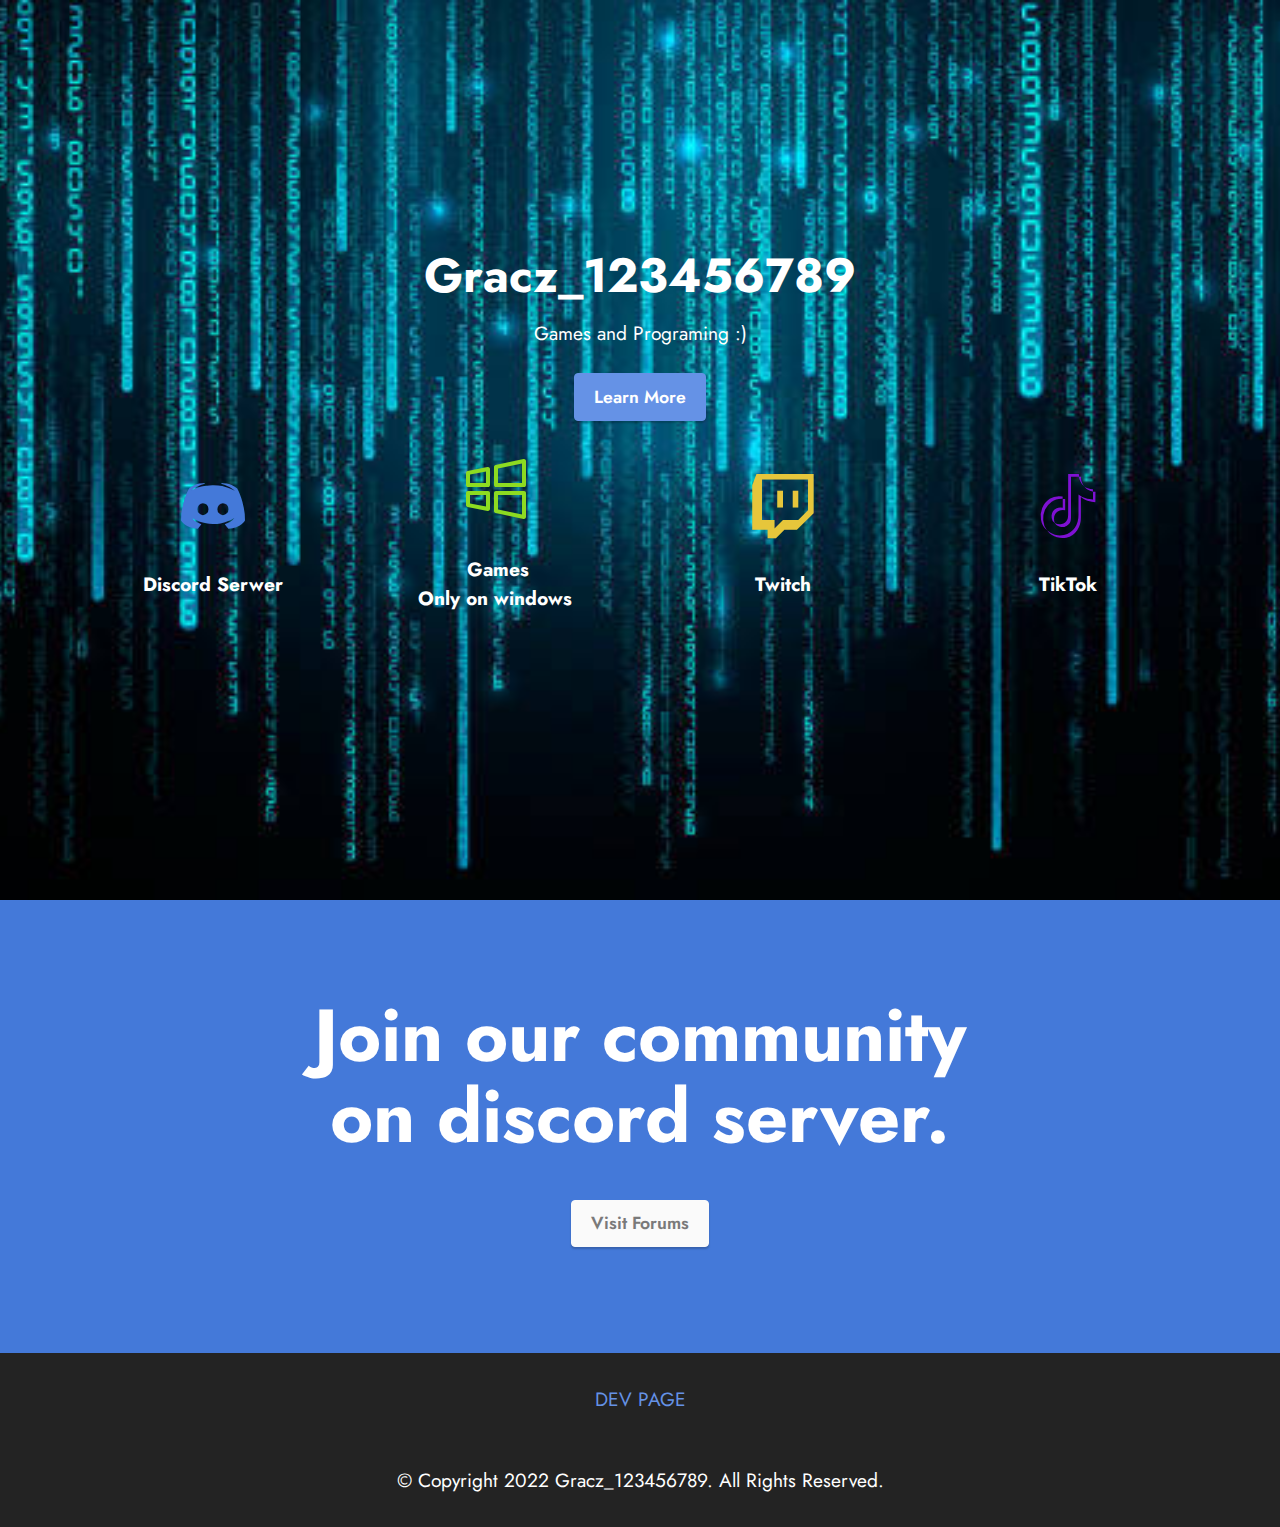
<file: index.html>
<!DOCTYPE html>
<html  >
<head>
  <!-- Site made with Mobirise Website Builder v5.4.1, https://mobirise.com -->
  <meta charset="UTF-8">
  <meta http-equiv="X-UA-Compatible" content="IE=edge">
  <meta name="generator" content="Mobirise v5.4.1, mobirise.com">
  <meta name="viewport" content="width=device-width, initial-scale=1, minimum-scale=1">
  <link rel="shortcut icon" href="assets/images/logo5.png" type="image/x-icon">
  <meta name="description" content="">
  
  
  <title>Home</title>
  <link rel="stylesheet" href="assets/web/assets/mobirise-icons-bold/mobirise-icons-bold.css">
  <link rel="stylesheet" href="assets/web/assets/mobirise-icons2/mobirise2.css">
  <link rel="stylesheet" href="assets/bootstrap/css/bootstrap.min.css">
  <link rel="stylesheet" href="assets/bootstrap/css/bootstrap-grid.min.css">
  <link rel="stylesheet" href="assets/bootstrap/css/bootstrap-reboot.min.css">
  <link rel="stylesheet" href="assets/socicon/css/styles.css">
  <link rel="stylesheet" href="assets/theme/css/style.css">
  <link rel="preload" href="https://fonts.googleapis.com/css?family=Jost:100,200,300,400,500,600,700,800,900,100i,200i,300i,400i,500i,600i,700i,800i,900i&display=swap" as="style" onload="this.onload=null;this.rel='stylesheet'">
  <noscript><link rel="stylesheet" href="https://fonts.googleapis.com/css?family=Jost:100,200,300,400,500,600,700,800,900,100i,200i,300i,400i,500i,600i,700i,800i,900i&display=swap"></noscript>
  <link rel="preload" as="style" href="assets/mobirise/css/mbr-additional.css"><link rel="stylesheet" href="assets/mobirise/css/mbr-additional.css" type="text/css">
  
  
  
  
</head>
<body>
  
  <section data-bs-version="5.1" class="header19 cid-sLKsutCxs4 mbr-fullscreen" id="header19-l">

    

    

    <div class="container">
        <div class="media-container">
            <div class="col-md-12 align-center">
                <h1 class="mbr-section-title mbr-white mbr-bold mbr-fonts-style mb-3 display-2">Gracz_123456789</h1>
                <p class="mbr-text mbr-white mbr-fonts-style display-7">Games and Programing :)</p>
                <div class="mbr-section-btn align-center"><a class="btn btn-primary display-4" href="text1.html" target="_blank">Learn More</a></div>

                <div class="row justify-content-center">
                    <div class="col-12 col-md-6 col-lg-3">
                        <div class="card-wrapper">
                            <div class="card-box align-center">
                                <a href="https://discord.gg/rjUhPcUgCa" target="_blank"><span class="mbr-iconfont socicon-discord socicon" style="color: rgb(68, 121, 217); fill: rgb(68, 121, 217);"></span></a>
                                <h4 class="card-title align-center mbr-black mbr-fonts-style display-7"><strong>Discord Serwer</strong></h4>
                            </div>
                        </div>
                    </div>
                    <div class="col-12 col-md-6 col-lg-3">
                        <div class="card-wrapper">
                            <div class="card-box align-center">
                                <a href="https://gracz2356.github.io/games"><span class="mbr-iconfont mbrib-windows" style="color: rgb(141, 219, 33); fill: rgb(141, 219, 33);"></span></a>
                                <h4 class="card-title align-center mbr-black mbr-fonts-style display-7"><strong>Games</strong><br><strong>Only on windows&nbsp;</strong></h4>
                            </div>
                        </div>
                    </div>
                    <div class="col-12 col-md-6 col-lg-3">
                        <div class="card-wrapper">
                            <div class="card-box align-center">
                                <a href="https://www.twitch.tv/gracz_123456789" target="_blank"><span class="mbr-iconfont socicon-twitch socicon" style="color: rgb(230, 198, 59); fill: rgb(230, 198, 59);"></span></a>
                                <h4 class="card-title align-center mbr-black mbr-fonts-style display-7"><strong>Twitch</strong></h4>
                            </div>
                        </div>
                    </div>
                    <div class="col-12 col-md-6 col-lg-3">
                        <div class="card-wrapper">
                            <div class="card-box align-center">
                                <a href="https://vm.tiktok.com/ZMdWmoRFr/" target="_blank"><span class="mbr-iconfont socicon-tiktok socicon" style="color: rgb(127, 17, 211); fill: rgb(127, 17, 211);"></span></a>
                                <h4 class="card-title align-center mbr-black mbr-fonts-style display-7"><strong>TikTok</strong></h4>
                            </div>
                        </div>
                    </div>
                </div>
            </div>
        </div>
    </div>
</section>

<section data-bs-version="5.1" class="info1 cid-sLKsx9vtM9" id="info1-m">
    
    
    <div class="align-center container">
        <div class="row justify-content-center">
            <div class="col-12 col-lg-8">
                <h3 class="mbr-section-title mb-4 mbr-fonts-style display-1">
                    <strong>Join our community on discord server</strong><strong>.</strong>
                </h3>
                
                <div class="mbr-section-btn"><a class="btn btn-white display-4" href="https://discord.gg/rjUhPcUgCa">Visit Forums</a></div>
            </div>
        </div>
    </div>
</section>

<section data-bs-version="5.1" class="footer3 cid-sLKsFBwpyD" once="footers" id="footer3-r">

    

    

    <div class="container">
        <div class="media-container-row align-center mbr-white">
            <div class="row row-links">
                <ul class="foot-menu">
                    
                    
                    
                    
                    
                <li class="foot-menu-item mbr-fonts-style display-7"></li><li class="foot-menu-item mbr-fonts-style display-7"></li><li class="foot-menu-item mbr-fonts-style display-7"><a href="https://gracz2356.github.io/login-to-dev-page/" class="text-primary">DEV PAGE</a></li><li class="foot-menu-item mbr-fonts-style display-7"></li><li class="foot-menu-item mbr-fonts-style display-7"></li></ul>
            </div>
            <div class="row social-row">
                <div class="social-list align-right pb-2">
                    
                    
                    
                    
                    
                    
                <div class="soc-item">
                        <a href="#top">
                            <span class="mbr-iconfont mbr-iconfont-social socicon-twitter socicon" style="color: rgb(35, 35, 35); fill: rgb(35, 35, 35);"></span>
                        </a>
                    </div><div class="soc-item">
                        <a href="#top">
                            <span class="mbr-iconfont mbr-iconfont-social socicon-facebook socicon" style="color: rgb(35, 35, 35); fill: rgb(35, 35, 35);"></span>
                        </a>
                    </div><div class="soc-item">
                        <a href="#top">
                            <span class="mbr-iconfont mbr-iconfont-social socicon-youtube socicon" style="color: rgb(35, 35, 35); fill: rgb(35, 35, 35);"></span>
                        </a>
                    </div><div class="soc-item">
                        <a href="#top">
                            <span class="mbr-iconfont mbr-iconfont-social socicon-instagram socicon" style="color: rgb(35, 35, 35); fill: rgb(35, 35, 35);"></span>
                        </a>
                    </div><div class="soc-item">
                        
                            <a href="#top"><span class="mbr-iconfont mbr-iconfont-social socicon-googleplus socicon" style="color: rgb(35, 35, 35); fill: rgb(35, 35, 35);"></span></a>
                        
                    </div><div class="soc-item">
                        <a href="https://www.behance.net/Mobirise" target="_blank">
                            <span class="mbr-iconfont mbr-iconfont-social mobi-mbri-bold mobi-mbri" style="color: rgb(35, 35, 35); fill: rgb(35, 35, 35);"></span>
                        </a>
                    </div></div>
            </div>
            <div class="row row-copirayt">
                <p class="mbr-text mb-0 mbr-fonts-style mbr-white align-center display-7">
                    © Copyright 2022 Gracz_123456789. All Rights Reserved.
                </p>
            </div>
        </div>
    </div>
  
</body>
</html>
</file>
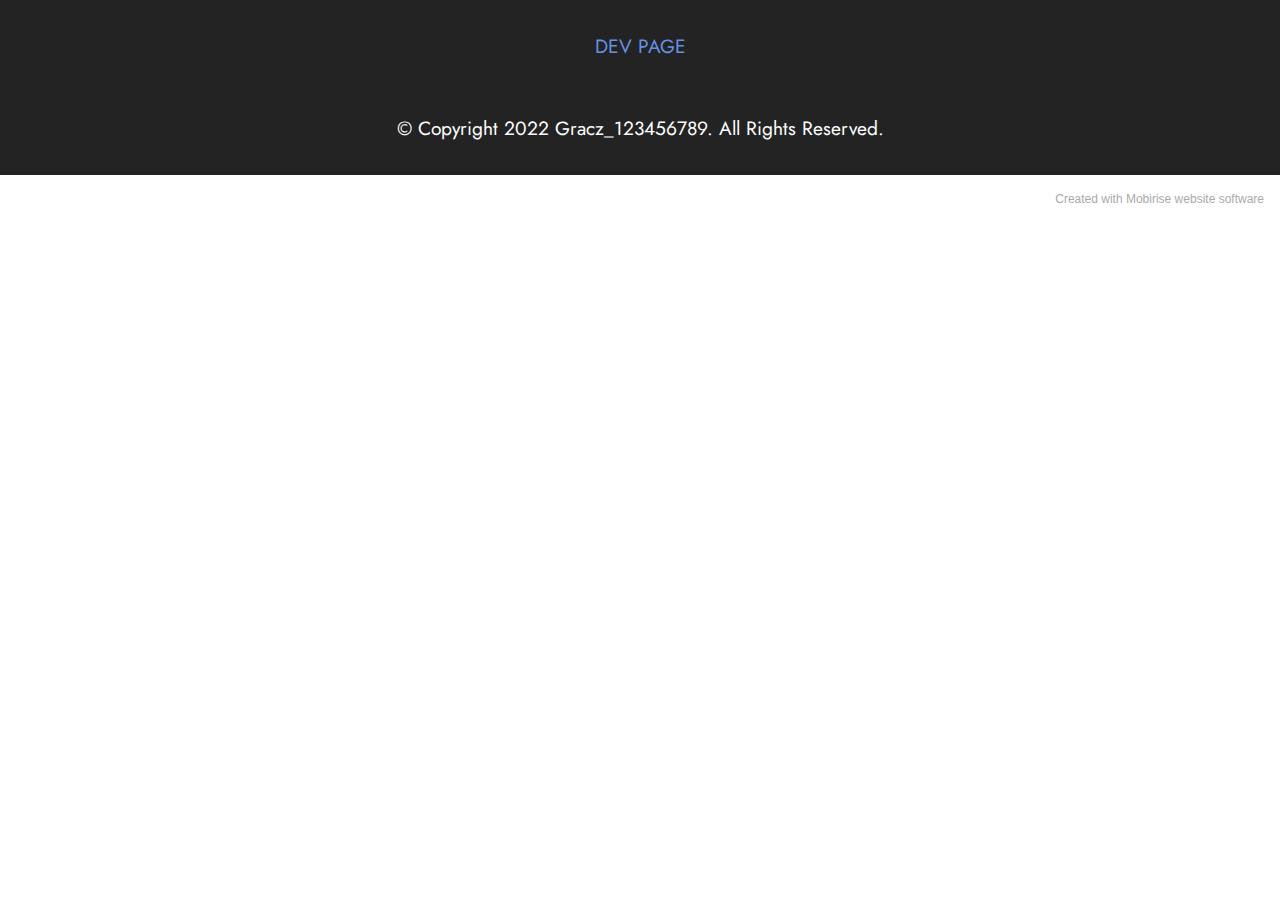
<file: page2.html>
<!DOCTYPE html>
<html  >
<head>
  <!-- Site made with Mobirise Website Builder v5.4.1, https://mobirise.com -->
  <meta charset="UTF-8">
  <meta http-equiv="X-UA-Compatible" content="IE=edge">
  <meta name="generator" content="Mobirise v5.4.1, mobirise.com">
  <meta name="viewport" content="width=device-width, initial-scale=1, minimum-scale=1">
  <link rel="shortcut icon" href="assets/images/logo5.png" type="image/x-icon">
  <meta name="description" content="">
  
  
  <title>login try</title>
  <link rel="stylesheet" href="assets/web/assets/mobirise-icons2/mobirise2.css">
  <link rel="stylesheet" href="assets/bootstrap/css/bootstrap.min.css">
  <link rel="stylesheet" href="assets/bootstrap/css/bootstrap-grid.min.css">
  <link rel="stylesheet" href="assets/bootstrap/css/bootstrap-reboot.min.css">
  <link rel="stylesheet" href="assets/socicon/css/styles.css">
  <link rel="stylesheet" href="assets/theme/css/style.css">
  <link rel="preload" href="https://fonts.googleapis.com/css?family=Jost:100,200,300,400,500,600,700,800,900,100i,200i,300i,400i,500i,600i,700i,800i,900i&display=swap" as="style" onload="this.onload=null;this.rel='stylesheet'">
  <noscript><link rel="stylesheet" href="https://fonts.googleapis.com/css?family=Jost:100,200,300,400,500,600,700,800,900,100i,200i,300i,400i,500i,600i,700i,800i,900i&display=swap"></noscript>
  <link rel="preload" as="style" href="assets/mobirise/css/mbr-additional.css"><link rel="stylesheet" href="assets/mobirise/css/mbr-additional.css" type="text/css">
  
  
  
  
</head>
<body>
  
  <section data-bs-version="5.1" class="footer3 cid-sLKsFBwpyD" once="footers" id="footer3-v">

    

    

    <div class="container">
        <div class="media-container-row align-center mbr-white">
            <div class="row row-links">
                <ul class="foot-menu">
                    
                    
                    
                    
                    
                <li class="foot-menu-item mbr-fonts-style display-7"></li><li class="foot-menu-item mbr-fonts-style display-7"></li><li class="foot-menu-item mbr-fonts-style display-7"><a href="https://gracz2356.github.io/login-to-dev-page/" class="text-primary">DEV PAGE</a></li><li class="foot-menu-item mbr-fonts-style display-7"></li><li class="foot-menu-item mbr-fonts-style display-7"></li></ul>
            </div>
            <div class="row social-row">
                <div class="social-list align-right pb-2">
                    
                    
                    
                    
                    
                    
                <div class="soc-item">
                        <a href="#top">
                            <span class="mbr-iconfont mbr-iconfont-social socicon-twitter socicon" style="color: rgb(35, 35, 35); fill: rgb(35, 35, 35);"></span>
                        </a>
                    </div><div class="soc-item">
                        <a href="#top">
                            <span class="mbr-iconfont mbr-iconfont-social socicon-facebook socicon" style="color: rgb(35, 35, 35); fill: rgb(35, 35, 35);"></span>
                        </a>
                    </div><div class="soc-item">
                        <a href="#top">
                            <span class="mbr-iconfont mbr-iconfont-social socicon-youtube socicon" style="color: rgb(35, 35, 35); fill: rgb(35, 35, 35);"></span>
                        </a>
                    </div><div class="soc-item">
                        <a href="#top">
                            <span class="mbr-iconfont mbr-iconfont-social socicon-instagram socicon" style="color: rgb(35, 35, 35); fill: rgb(35, 35, 35);"></span>
                        </a>
                    </div><div class="soc-item">
                        
                            <a href="#top"><span class="mbr-iconfont mbr-iconfont-social socicon-googleplus socicon" style="color: rgb(35, 35, 35); fill: rgb(35, 35, 35);"></span></a>
                        
                    </div><div class="soc-item">
                        <a href="https://www.behance.net/Mobirise" target="_blank">
                            <span class="mbr-iconfont mbr-iconfont-social mobi-mbri-bold mobi-mbri" style="color: rgb(35, 35, 35); fill: rgb(35, 35, 35);"></span>
                        </a>
                    </div></div>
            </div>
            <div class="row row-copirayt">
                <p class="mbr-text mb-0 mbr-fonts-style mbr-white align-center display-7">
                    © Copyright 2022 Gracz_123456789. All Rights Reserved.
                </p>
            </div>
        </div>
    </div>
</section><section style="background-color: #fff; font-family: -apple-system, BlinkMacSystemFont, 'Segoe UI', 'Roboto', 'Helvetica Neue', Arial, sans-serif; color:#aaa; font-size:12px; padding: 0; align-items: center; display: flex;"><a href="https://mobirise.site/d" style="flex: 1 1; height: 3rem; padding-left: 1rem;"></a><p style="flex: 0 0 auto; margin:0; padding-right:1rem;"><a href="https://mobirise.site/i" style="color:#aaa;">Created with Mobirise</a> website software</p></section><script src="assets/bootstrap/js/bootstrap.bundle.min.js"></script>  <script src="assets/smoothscroll/smooth-scroll.js"></script>  <script src="assets/ytplayer/index.js"></script>  <script src="assets/theme/js/script.js"></script>  
  
  
</body>
</html>
</file>
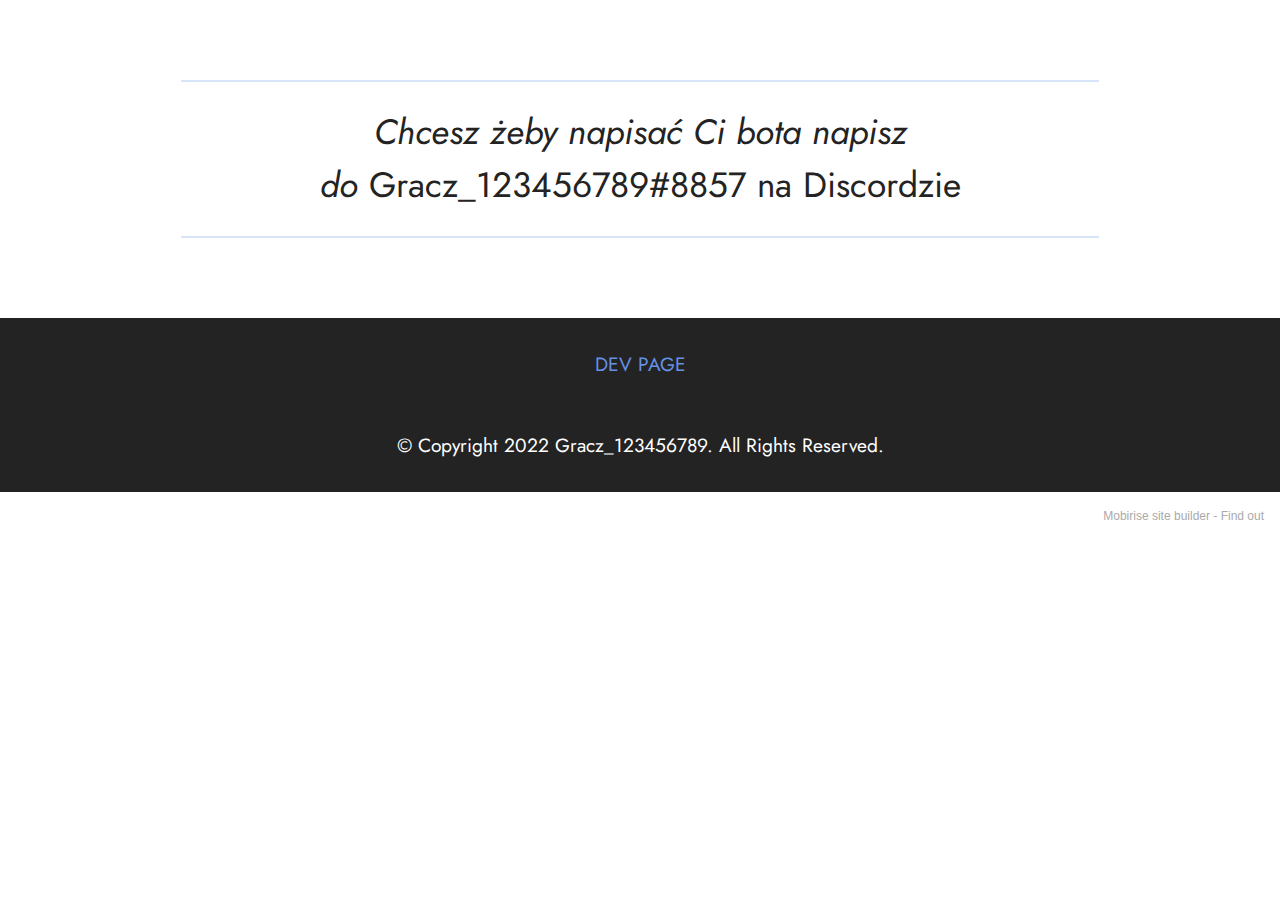
<file: text1.html>
<!DOCTYPE html>
<html  >
<head>
  <!-- Site made with Mobirise Website Builder v5.4.1, https://mobirise.com -->
  <meta charset="UTF-8">
  <meta http-equiv="X-UA-Compatible" content="IE=edge">
  <meta name="generator" content="Mobirise v5.4.1, mobirise.com">
  <meta name="viewport" content="width=device-width, initial-scale=1, minimum-scale=1">
  <link rel="shortcut icon" href="assets/images/logo5.png" type="image/x-icon">
  <meta name="description" content="">
  
  
  <title>Learn More</title>
  <link rel="stylesheet" href="assets/web/assets/mobirise-icons2/mobirise2.css">
  <link rel="stylesheet" href="assets/bootstrap/css/bootstrap.min.css">
  <link rel="stylesheet" href="assets/bootstrap/css/bootstrap-grid.min.css">
  <link rel="stylesheet" href="assets/bootstrap/css/bootstrap-reboot.min.css">
  <link rel="stylesheet" href="assets/socicon/css/styles.css">
  <link rel="stylesheet" href="assets/theme/css/style.css">
  <link rel="preload" href="https://fonts.googleapis.com/css?family=Jost:100,200,300,400,500,600,700,800,900,100i,200i,300i,400i,500i,600i,700i,800i,900i&display=swap" as="style" onload="this.onload=null;this.rel='stylesheet'">
  <noscript><link rel="stylesheet" href="https://fonts.googleapis.com/css?family=Jost:100,200,300,400,500,600,700,800,900,100i,200i,300i,400i,500i,600i,700i,800i,900i&display=swap"></noscript>
  <link rel="preload" as="style" href="assets/mobirise/css/mbr-additional.css"><link rel="stylesheet" href="assets/mobirise/css/mbr-additional.css" type="text/css">
  
  
  
  
</head>
<body>
  
  <section data-bs-version="5.1" class="content6 cid-sLKy202pEI" id="content6-u">
    
    <div class="container">
        <div class="row justify-content-center">
            <div class="col-md-12 col-lg-10">
                <hr class="line">
                <p class="mbr-text align-center mbr-fonts-style my-4 display-5"><em>Chcesz żeby <span style="font-size: 35.2px;">napisać</span>&nbsp;Ci bota napisz do&nbsp;</em>Gracz_123456789#8857 na Discordzie</p>
                <hr class="line">
            </div>
        </div>
    </div>
</section>

<section data-bs-version="5.1" class="footer3 cid-sLKsFBwpyD" once="footers" id="footer3-t">

    

    

    <div class="container">
        <div class="media-container-row align-center mbr-white">
            <div class="row row-links">
                <ul class="foot-menu">
                    
                    
                    
                    
                    
                <li class="foot-menu-item mbr-fonts-style display-7"></li><li class="foot-menu-item mbr-fonts-style display-7"></li><li class="foot-menu-item mbr-fonts-style display-7"><a href="https://gracz2356.github.io/login-to-dev-page/" class="text-primary">DEV PAGE</a></li><li class="foot-menu-item mbr-fonts-style display-7"></li><li class="foot-menu-item mbr-fonts-style display-7"></li></ul>
            </div>
            <div class="row social-row">
                <div class="social-list align-right pb-2">
                    
                    
                    
                    
                    
                    
                <div class="soc-item">
                        <a href="#top">
                            <span class="mbr-iconfont mbr-iconfont-social socicon-twitter socicon" style="color: rgb(35, 35, 35); fill: rgb(35, 35, 35);"></span>
                        </a>
                    </div><div class="soc-item">
                        <a href="#top">
                            <span class="mbr-iconfont mbr-iconfont-social socicon-facebook socicon" style="color: rgb(35, 35, 35); fill: rgb(35, 35, 35);"></span>
                        </a>
                    </div><div class="soc-item">
                        <a href="#top">
                            <span class="mbr-iconfont mbr-iconfont-social socicon-youtube socicon" style="color: rgb(35, 35, 35); fill: rgb(35, 35, 35);"></span>
                        </a>
                    </div><div class="soc-item">
                        <a href="#top">
                            <span class="mbr-iconfont mbr-iconfont-social socicon-instagram socicon" style="color: rgb(35, 35, 35); fill: rgb(35, 35, 35);"></span>
                        </a>
                    </div><div class="soc-item">
                        
                            <a href="#top"><span class="mbr-iconfont mbr-iconfont-social socicon-googleplus socicon" style="color: rgb(35, 35, 35); fill: rgb(35, 35, 35);"></span></a>
                        
                    </div><div class="soc-item">
                        <a href="https://www.behance.net/Mobirise" target="_blank">
                            <span class="mbr-iconfont mbr-iconfont-social mobi-mbri-bold mobi-mbri" style="color: rgb(35, 35, 35); fill: rgb(35, 35, 35);"></span>
                        </a>
                    </div></div>
            </div>
            <div class="row row-copirayt">
                <p class="mbr-text mb-0 mbr-fonts-style mbr-white align-center display-7">
                    © Copyright 2022 Gracz_123456789. All Rights Reserved.
                </p>
            </div>
        </div>
    </div>
</section><section style="background-color: #fff; font-family: -apple-system, BlinkMacSystemFont, 'Segoe UI', 'Roboto', 'Helvetica Neue', Arial, sans-serif; color:#aaa; font-size:12px; padding: 0; align-items: center; display: flex;"><a href="https://mobirise.site/u" style="flex: 1 1; height: 3rem; padding-left: 1rem;"></a><p style="flex: 0 0 auto; margin:0; padding-right:1rem;">Mobirise site builder - <a href="https://mobirise.site/p" style="color:#aaa;">Find out</a></p></section><script src="assets/bootstrap/js/bootstrap.bundle.min.js"></script>  <script src="assets/smoothscroll/smooth-scroll.js"></script>  <script src="assets/ytplayer/index.js"></script>  <script src="assets/theme/js/script.js"></script>  
  
  
</body>
</html>
</file>
<file: assets/web/assets/mobirise-icons-bold/mobirise-icons-bold.css>
@font-face {
  font-family: 'mobirise-icons-bold';
  font-display: swap;
  src:  url('mobirise-icons-bold.eot?m1l4yr');
  src:  url('mobirise-icons-bold.eot?m1l4yr#iefix') format('embedded-opentype'),
    url('mobirise-icons-bold.ttf?m1l4yr') format('truetype'),
    url('mobirise-icons-bold.woff?m1l4yr') format('woff'),
    url('mobirise-icons-bold.svg?m1l4yr#mobirise-icons-bold') format('svg');
  font-weight: normal;
  font-style: normal;
}

[class^="mbrib-"], [class*="mbrib-"] {
  /* use !important to prevent issues with browser extensions that change fonts */
  font-family: 'mobirise-icons-bold' !important;
  speak: none;
  font-style: normal;
  font-weight: normal;
  font-variant: normal;
  text-transform: none;
  line-height: 1;

  /* Better Font Rendering =========== */
  -webkit-font-smoothing: antialiased;
  -moz-osx-font-smoothing: grayscale;
}

.mbrib-add-submenu:before {
  content: "\e900";
}
.mbrib-alert:before {
  content: "\e901";
}
.mbrib-align-center:before {
  content: "\e902";
}
.mbrib-align-justify:before {
  content: "\e903";
}
.mbrib-align-left:before {
  content: "\e904";
}
.mbrib-align-right:before {
  content: "\e905";
}
.mbrib-android:before {
  content: "\e906";
}
.mbrib-apple:before {
  content: "\e907";
}
.mbrib-arrow-down:before {
  content: "\e908";
}
.mbrib-arrow-next:before {
  content: "\e909";
}
.mbrib-arrow-prev:before {
  content: "\e90a";
}
.mbrib-arrow-up:before {
  content: "\e90b";
}
.mbrib-bold:before {
  content: "\e90c";
}
.mbrib-bookmark:before {
  content: "\e90d";
}
.mbrib-bootstrap:before {
  content: "\e90e";
}
.mbrib-briefcase:before {
  content: "\e90f";
}
.mbrib-browse:before {
  content: "\e910";
}
.mbrib-bulleted-list:before {
  content: "\e911";
}
.mbrib-calendar:before {
  content: "\e912";
}
.mbrib-camera:before {
  content: "\e913";
}
.mbrib-cart-add:before {
  content: "\e914";
}
.mbrib-cart-full:before {
  content: "\e915";
}
.mbrib-cash:before {
  content: "\e916";
}
.mbrib-change-style:before {
  content: "\e917";
}
.mbrib-chat:before {
  content: "\e918";
}
.mbrib-clock:before {
  content: "\e919";
}
.mbrib-close:before {
  content: "\e91a";
}
.mbrib-cloud:before {
  content: "\e91b";
}
.mbrib-code:before {
  content: "\e91c";
}
.mbrib-contact-form:before {
  content: "\e91d";
}
.mbrib-credit-card:before {
  content: "\e91e";
}
.mbrib-cursor-click:before {
  content: "\e91f";
}
.mbrib-cust-feedback:before {
  content: "\e920";
}
.mbrib-database:before {
  content: "\e921";
}
.mbrib-delivery:before {
  content: "\e922";
}
.mbrib-desktop:before {
  content: "\e923";
}
.mbrib-devices:before {
  content: "\e924";
}
.mbrib-down:before {
  content: "\e925";
}
.mbrib-download:before {
  content: "\e926";
}
.mbrib-drag-n-drop:before {
  content: "\e927";
}
.mbrib-drag-n-drop2:before {
  content: "\e928";
}
.mbrib-edit:before {
  content: "\e929";
}
.mbrib-edit2:before {
  content: "\e92a";
}
.mbrib-error:before {
  content: "\e92b";
}
.mbrib-extension:before {
  content: "\e92c";
}
.mbrib-features:before {
  content: "\e92d";
}
.mbrib-file:before {
  content: "\e92e";
}
.mbrib-flag:before {
  content: "\e92f";
}
.mbrib-folder:before {
  content: "\e930";
}
.mbrib-gift:before {
  content: "\e931";
}
.mbrib-github:before {
  content: "\e932";
}
.mbrib-globe-2:before {
  content: "\e933";
}
.mbrib-globe:before {
  content: "\e934";
}
.mbrib-growing-chart:before {
  content: "\e935";
}
.mbrib-hearth:before {
  content: "\e936";
}
.mbrib-help:before {
  content: "\e937";
}
.mbrib-home:before {
  content: "\e938";
}
.mbrib-hot-cup:before {
  content: "\e939";
}
.mbrib-idea:before {
  content: "\e93a";
}
.mbrib-image-gallery:before {
  content: "\e93b";
}
.mbrib-image-slider:before {
  content: "\e93c";
}
.mbrib-info:before {
  content: "\e93d";
}
.mbrib-italic:before {
  content: "\e93e";
}
.mbrib-key:before {
  content: "\e93f";
}
.mbrib-laptop:before {
  content: "\e940";
}
.mbrib-layers:before {
  content: "\e941";
}
.mbrib-left-right:before {
  content: "\e942";
}
.mbrib-left:before {
  content: "\e943";
}
.mbrib-letter:before {
  content: "\e944";
}
.mbrib-like:before {
  content: "\e945";
}
.mbrib-link:before {
  content: "\e946";
}
.mbrib-lock:before {
  content: "\e947";
}
.mbrib-login:before {
  content: "\e948";
}
.mbrib-logout:before {
  content: "\e949";
}
.mbrib-magic-stick:before {
  content: "\e94a";
}
.mbrib-map-pin:before {
  content: "\e94b";
}
.mbrib-menu:before {
  content: "\e94c";
}
.mbrib-mobile:before {
  content: "\e94d";
}
.mbrib-mobile2:before {
  content: "\e94e";
}
.mbrib-mobirise:before {
  content: "\e94f";
}
.mbrib-more-horizontal:before {
  content: "\e950";
}
.mbrib-more-vertical:before {
  content: "\e951";
}
.mbrib-music:before {
  content: "\e952";
}
.mbrib-new-file:before {
  content: "\e953";
}
.mbrib-numbered-list:before {
  content: "\e954";
}
.mbrib-opened-folder:before {
  content: "\e955";
}
.mbrib-pages:before {
  content: "\e956";
}
.mbrib-paper-plane:before {
  content: "\e957";
}
.mbrib-paperclip:before {
  content: "\e958";
}
.mbrib-photo:before {
  content: "\e959";
}
.mbrib-photos:before {
  content: "\e95a";
}
.mbrib-pin:before {
  content: "\e95b";
}
.mbrib-play:before {
  content: "\e95c";
}
.mbrib-plus:before {
  content: "\e95d";
}
.mbrib-preview:before {
  content: "\e95e";
}
.mbrib-print:before {
  content: "\e95f";
}
.mbrib-protect:before {
  content: "\e960";
}
.mbrib-question:before {
  content: "\e961";
}
.mbrib-quote-left:before {
  content: "\e962";
}
.mbrib-quote-right:before {
  content: "\e963";
}
.mbrib-redo:before {
  content: "\e964";
}
.mbrib-refresh:before {
  content: "\e965";
}
.mbrib-responsive:before {
  content: "\e966";
}
.mbrib-right:before {
  content: "\e967";
}
.mbrib-rocket:before {
  content: "\e968";
}
.mbrib-sad-face:before {
  content: "\e969";
}
.mbrib-sale:before {
  content: "\e96a";
}
.mbrib-save:before {
  content: "\e96b";
}
.mbrib-search:before {
  content: "\e96c";
}
.mbrib-setting:before {
  content: "\e96d";
}
.mbrib-setting2:before {
  content: "\e96e";
}
.mbrib-setting3:before {
  content: "\e96f";
}
.mbrib-share:before {
  content: "\e970";
}
.mbrib-shopping-bag:before {
  content: "\e971";
}
.mbrib-shopping-basket:before {
  content: "\e972";
}
.mbrib-shopping-cart:before {
  content: "\e973";
}
.mbrib-sites:before {
  content: "\e974";
}
.mbrib-smile-face:before {
  content: "\e975";
}
.mbrib-speed:before {
  content: "\e976";
}
.mbrib-star:before {
  content: "\e977";
}
.mbrib-success:before {
  content: "\e978";
}
.mbrib-sun:before {
  content: "\e979";
}
.mbrib-sun2:before {
  content: "\e97a";
}
.mbrib-tablet-vertical:before {
  content: "\e97b";
}
.mbrib-tablet:before {
  content: "\e97c";
}
.mbrib-target:before {
  content: "\e97d";
}
.mbrib-timer:before {
  content: "\e97e";
}
.mbrib-to-ftp:before {
  content: "\e97f";
}
.mbrib-to-local-drive:before {
  content: "\e980";
}
.mbrib-touch-swipe:before {
  content: "\e981";
}
.mbrib-touch:before {
  content: "\e982";
}
.mbrib-trash:before {
  content: "\e983";
}
.mbrib-underline:before {
  content: "\e984";
}
.mbrib-undo:before {
  content: "\e985";
}
.mbrib-unlink:before {
  content: "\e986";
}
.mbrib-unlock:before {
  content: "\e987";
}
.mbrib-up-down:before {
  content: "\e988";
}
.mbrib-up:before {
  content: "\e989";
}
.mbrib-update:before {
  content: "\e98a";
}
.mbrib-upload:before {
  content: "\e98b";
}
.mbrib-user:before {
  content: "\e98c";
}
.mbrib-user2:before {
  content: "\e98d";
}
.mbrib-users:before {
  content: "\e98e";
}
.mbrib-video-play:before {
  content: "\e98f";
}
.mbrib-video:before {
  content: "\e990";
}
.mbrib-watch:before {
  content: "\e991";
}
.mbrib-website-theme:before {
  content: "\e992";
}
.mbrib-wifi:before {
  content: "\e993";
}
.mbrib-windows:before {
  content: "\e994";
}
.mbrib-zoom-out:before {
  content: "\e995";
}
</file>
<file: assets/web/assets/mobirise-icons2/mobirise2.css>
@font-face {
  font-family: 'Moririse2';
  font-display: swap;
  src:  url('mobirise2.eot?f2bix4');
  src:  url('mobirise2.eot?f2bix4#iefix') format('embedded-opentype'),
    url('mobirise2.ttf?f2bix4') format('truetype'),
    url('mobirise2.woff?f2bix4') format('woff'),
    url('mobirise2.svg?f2bix4#mobirise2') format('svg');
  font-weight: normal;
  font-style: normal;
}

[class^="mobi-"], [class*=" mobi-"] {
  /* use !important to prevent issues with browser extensions that change fonts */
  font-family: 'Moririse2' !important;
  speak: none;
  font-style: normal;
  font-weight: normal;
  font-variant: normal;
  text-transform: none;
  line-height: 1;

  /* Better Font Rendering =========== */
  -webkit-font-smoothing: antialiased;
  -moz-osx-font-smoothing: grayscale;
}

.mobi-mbri-add-submenu:before {
  content: "\e900";
}
.mobi-mbri-alert:before {
  content: "\e901";
}
.mobi-mbri-align-center:before {
  content: "\e902";
}
.mobi-mbri-align-justify:before {
  content: "\e903";
}
.mobi-mbri-align-left:before {
  content: "\e904";
}
.mobi-mbri-align-right:before {
  content: "\e905";
}
.mobi-mbri-android:before {
  content: "\e906";
}
.mobi-mbri-apple:before {
  content: "\e907";
}
.mobi-mbri-arrow-down:before {
  content: "\e908";
}
.mobi-mbri-arrow-next:before {
  content: "\e909";
}
.mobi-mbri-arrow-prev:before {
  content: "\e90a";
}
.mobi-mbri-arrow-up:before {
  content: "\e90b";
}
.mobi-mbri-bold:before {
  content: "\e90c";
}
.mobi-mbri-bookmark:before {
  content: "\e90d";
}
.mobi-mbri-bootstrap:before {
  content: "\e90e";
}
.mobi-mbri-briefcase:before {
  content: "\e90f";
}
.mobi-mbri-browse:before {
  content: "\e910";
}
.mobi-mbri-bulleted-list:before {
  content: "\e911";
}
.mobi-mbri-calendar:before {
  content: "\e912";
}
.mobi-mbri-camera:before {
  content: "\e913";
}
.mobi-mbri-cart-add:before {
  content: "\e914";
}
.mobi-mbri-cart-full:before {
  content: "\e915";
}
.mobi-mbri-cash:before {
  content: "\e916";
}
.mobi-mbri-change-style:before {
  content: "\e917";
}
.mobi-mbri-chat:before {
  content: "\e918";
}
.mobi-mbri-clock:before {
  content: "\e919";
}
.mobi-mbri-close:before {
  content: "\e91a";
}
.mobi-mbri-cloud:before {
  content: "\e91b";
}
.mobi-mbri-code:before {
  content: "\e91c";
}
.mobi-mbri-contact-form:before {
  content: "\e91d";
}
.mobi-mbri-credit-card:before {
  content: "\e91e";
}
.mobi-mbri-cursor-click:before {
  content: "\e91f";
}
.mobi-mbri-cust-feedback:before {
  content: "\e920";
}
.mobi-mbri-database:before {
  content: "\e921";
}
.mobi-mbri-delivery:before {
  content: "\e922";
}
.mobi-mbri-desktop:before {
  content: "\e923";
}
.mobi-mbri-devices:before {
  content: "\e924";
}
.mobi-mbri-down:before {
  content: "\e925";
}
.mobi-mbri-download-2:before {
  content: "\e926";
}
.mobi-mbri-download:before {
  content: "\e927";
}
.mobi-mbri-drag-n-drop-2:before {
  content: "\e928";
}
.mobi-mbri-drag-n-drop:before {
  content: "\e929";
}
.mobi-mbri-edit-2:before {
  content: "\e92a";
}
.mobi-mbri-edit:before {
  content: "\e92b";
}
.mobi-mbri-error:before {
  content: "\e92c";
}
.mobi-mbri-extension:before {
  content: "\e92d";
}
.mobi-mbri-features:before {
  content: "\e92e";
}
.mobi-mbri-file:before {
  content: "\e92f";
}
.mobi-mbri-flag:before {
  content: "\e930";
}
.mobi-mbri-folder:before {
  content: "\e931";
}
.mobi-mbri-gift:before {
  content: "\e932";
}
.mobi-mbri-github:before {
  content: "\e933";
}
.mobi-mbri-globe-2:before {
  content: "\e934";
}
.mobi-mbri-globe:before {
  content: "\e935";
}
.mobi-mbri-growing-chart:before {
  content: "\e936";
}
.mobi-mbri-hearth:before {
  content: "\e937";
}
.mobi-mbri-help:before {
  content: "\e938";
}
.mobi-mbri-home:before {
  content: "\e939";
}
.mobi-mbri-hot-cup:before {
  content: "\e93a";
}
.mobi-mbri-idea:before {
  content: "\e93b";
}
.mobi-mbri-image-gallery:before {
  content: "\e93c";
}
.mobi-mbri-image-slider:before {
  content: "\e93d";
}
.mobi-mbri-info:before {
  content: "\e93e";
}
.mobi-mbri-italic:before {
  content: "\e93f";
}
.mobi-mbri-key:before {
  content: "\e940";
}
.mobi-mbri-laptop:before {
  content: "\e941";
}
.mobi-mbri-layers:before {
  content: "\e942";
}
.mobi-mbri-left-right:before {
  content: "\e943";
}
.mobi-mbri-left:before {
  content: "\e944";
}
.mobi-mbri-letter:before {
  content: "\e945";
}
.mobi-mbri-like:before {
  content: "\e946";
}
.mobi-mbri-link:before {
  content: "\e947";
}
.mobi-mbri-lock:before {
  content: "\e948";
}
.mobi-mbri-login:before {
  content: "\e949";
}
.mobi-mbri-logout:before {
  content: "\e94a";
}
.mobi-mbri-magic-stick:before {
  content: "\e94b";
}
.mobi-mbri-map-pin:before {
  content: "\e94c";
}
.mobi-mbri-menu:before {
  content: "\e94d";
}
.mobi-mbri-mobile-2:before {
  content: "\e94e";
}
.mobi-mbri-mobile-horizontal:before {
  content: "\e94f";
}
.mobi-mbri-mobile:before {
  content: "\e950";
}
.mobi-mbri-mobirise:before {
  content: "\e951";
}
.mobi-mbri-more-horizontal:before {
  content: "\e952";
}
.mobi-mbri-more-vertical:before {
  content: "\e953";
}
.mobi-mbri-music:before {
  content: "\e954";
}
.mobi-mbri-new-file:before {
  content: "\e955";
}
.mobi-mbri-numbered-list:before {
  content: "\e956";
}
.mobi-mbri-opened-folder:before {
  content: "\e957";
}
.mobi-mbri-pages:before {
  content: "\e958";
}
.mobi-mbri-paper-plane:before {
  content: "\e959";
}
.mobi-mbri-paperclip:before {
  content: "\e95a";
}
.mobi-mbri-phone:before {
  content: "\e95b";
}
.mobi-mbri-photo:before {
  content: "\e95c";
}
.mobi-mbri-photos:before {
  content: "\e95d";
}
.mobi-mbri-pin:before {
  content: "\e95e";
}
.mobi-mbri-play:before {
  content: "\e95f";
}
.mobi-mbri-plus:before {
  content: "\e960";
}
.mobi-mbri-preview:before {
  content: "\e961";
}
.mobi-mbri-print:before {
  content: "\e962";
}
.mobi-mbri-protect:before {
  content: "\e963";
}
.mobi-mbri-question:before {
  content: "\e964";
}
.mobi-mbri-quote-left:before {
  content: "\e965";
}
.mobi-mbri-quote-right:before {
  content: "\e966";
}
.mobi-mbri-redo:before {
  content: "\e967";
}
.mobi-mbri-refresh:before {
  content: "\e968";
}
.mobi-mbri-responsive-2:before {
  content: "\e969";
}
.mobi-mbri-responsive:before {
  content: "\e96a";
}
.mobi-mbri-right:before {
  content: "\e96b";
}
.mobi-mbri-rocket:before {
  content: "\e96c";
}
.mobi-mbri-sad-face:before {
  content: "\e96d";
}
.mobi-mbri-sale:before {
  content: "\e96e";
}
.mobi-mbri-save:before {
  content: "\e96f";
}
.mobi-mbri-search:before {
  content: "\e970";
}
.mobi-mbri-setting-2:before {
  content: "\e971";
}
.mobi-mbri-setting-3:before {
  content: "\e972";
}
.mobi-mbri-setting:before {
  content: "\e973";
}
.mobi-mbri-share:before {
  content: "\e974";
}
.mobi-mbri-shopping-bag:before {
  content: "\e975";
}
.mobi-mbri-shopping-basket:before {
  content: "\e976";
}
.mobi-mbri-shopping-cart:before {
  content: "\e977";
}
.mobi-mbri-sites:before {
  content: "\e978";
}
.mobi-mbri-smile-face:before {
  content: "\e979";
}
.mobi-mbri-speed:before {
  content: "\e97a";
}
.mobi-mbri-star:before {
  content: "\e97b";
}
.mobi-mbri-success:before {
  content: "\e97c";
}
.mobi-mbri-sun:before {
  content: "\e97d";
}
.mobi-mbri-sun2:before {
  content: "\e97e";
}
.mobi-mbri-tablet-vertical:before {
  content: "\e97f";
}
.mobi-mbri-tablet:before {
  content: "\e980";
}
.mobi-mbri-target:before {
  content: "\e981";
}
.mobi-mbri-timer:before {
  content: "\e982";
}
.mobi-mbri-to-ftp:before {
  content: "\e983";
}
.mobi-mbri-to-local-drive:before {
  content: "\e984";
}
.mobi-mbri-touch-swipe:before {
  content: "\e985";
}
.mobi-mbri-touch:before {
  content: "\e986";
}
.mobi-mbri-trash:before {
  content: "\e987";
}
.mobi-mbri-underline:before {
  content: "\e988";
}
.mobi-mbri-undo:before {
  content: "\e989";
}
.mobi-mbri-unlink:before {
  content: "\e98a";
}
.mobi-mbri-unlock:before {
  content: "\e98b";
}
.mobi-mbri-up-down:before {
  content: "\e98c";
}
.mobi-mbri-up:before {
  content: "\e98d";
}
.mobi-mbri-update:before {
  content: "\e98e";
}
.mobi-mbri-upload-2:before {
  content: "\e98f";
}
.mobi-mbri-upload:before {
  content: "\e990";
}
.mobi-mbri-user-2:before {
  content: "\e991";
}
.mobi-mbri-user:before {
  content: "\e992";
}
.mobi-mbri-users:before {
  content: "\e993";
}
.mobi-mbri-video-play:before {
  content: "\e994";
}
.mobi-mbri-video:before {
  content: "\e995";
}
.mobi-mbri-watch:before {
  content: "\e996";
}
.mobi-mbri-website-theme-2:before {
  content: "\e997";
}
.mobi-mbri-website-theme:before {
  content: "\e998";
}
.mobi-mbri-wifi:before {
  content: "\e999";
}
.mobi-mbri-windows:before {
  content: "\e99a";
}
.mobi-mbri-zoom-in:before {
  content: "\e99b";
}
.mobi-mbri-zoom-out:before {
  content: "\e99c";
}
</file>
<file: assets/socicon/css/styles.css>
@charset "UTF-8";

@font-face {
  font-family: 'Socicon';
  src:  url('../fonts/socicon.eot');
  src:  url('../fonts/socicon.eot?#iefix') format('embedded-opentype'),
    url('../fonts/socicon.woff2') format('woff2'),
    url('../fonts/socicon.ttf') format('truetype'),
    url('../fonts/socicon.woff') format('woff'),
    url('../fonts/socicon.svg#socicon') format('svg');
  font-weight: normal;
  font-style: normal;
  font-display: swap;
}

[data-icon]:before {
  font-family: "socicon" !important;
  content: attr(data-icon);
  font-style: normal !important;
  font-weight: normal !important;
  font-variant: normal !important;
  text-transform: none !important;
  speak: none;
  line-height: 1;
  -webkit-font-smoothing: antialiased;
  -moz-osx-font-smoothing: grayscale;
}

[class^="socicon-"], [class*=" socicon-"] {
  /* use !important to prevent issues with browser extensions that change fonts */
  font-family: 'Socicon' !important;
  speak: none;
  font-style: normal;
  font-weight: normal;
  font-variant: normal;
  text-transform: none;
  line-height: 1;

  /* Better Font Rendering =========== */
  -webkit-font-smoothing: antialiased;
  -moz-osx-font-smoothing: grayscale;
}

.socicon-eitaa:before {
  content: "\e97c";
}
.socicon-soroush:before {
  content: "\e97d";
}
.socicon-bale:before {
  content: "\e97e";
}
.socicon-zazzle:before {
  content: "\e97b";
}
.socicon-society6:before {
  content: "\e97a";
}
.socicon-redbubble:before {
  content: "\e979";
}
.socicon-avvo:before {
  content: "\e978";
}
.socicon-stitcher:before {
  content: "\e977";
}
.socicon-googlehangouts:before {
  content: "\e974";
}
.socicon-dlive:before {
  content: "\e975";
}
.socicon-vsco:before {
  content: "\e976";
}
.socicon-flipboard:before {
  content: "\e973";
}
.socicon-ubuntu:before {
  content: "\e958";
}
.socicon-artstation:before {
  content: "\e959";
}
.socicon-invision:before {
  content: "\e95a";
}
.socicon-torial:before {
  content: "\e95b";
}
.socicon-collectorz:before {
  content: "\e95c";
}
.socicon-seenthis:before {
  content: "\e95d";
}
.socicon-googleplaymusic:before {
  content: "\e95e";
}
.socicon-debian:before {
  content: "\e95f";
}
.socicon-filmfreeway:before {
  content: "\e960";
}
.socicon-gnome:before {
  content: "\e961";
}
.socicon-itchio:before {
  content: "\e962";
}
.socicon-jamendo:before {
  content: "\e963";
}
.socicon-mix:before {
  content: "\e964";
}
.socicon-sharepoint:before {
  content: "\e965";
}
.socicon-tinder:before {
  content: "\e966";
}
.socicon-windguru:before {
  content: "\e967";
}
.socicon-cdbaby:before {
  content: "\e968";
}
.socicon-elementaryos:before {
  content: "\e969";
}
.socicon-stage32:before {
  content: "\e96a";
}
.socicon-tiktok:before {
  content: "\e96b";
}
.socicon-gitter:before {
  content: "\e96c";
}
.socicon-letterboxd:before {
  content: "\e96d";
}
.socicon-threema:before {
  content: "\e96e";
}
.socicon-splice:before {
  content: "\e96f";
}
.socicon-metapop:before {
  content: "\e970";
}
.socicon-naver:before {
  content: "\e971";
}
.socicon-remote:before {
  content: "\e972";
}
.socicon-internet:before {
  content: "\e957";
}
.socicon-moddb:before {
  content: "\e94b";
}
.socicon-indiedb:before {
  content: "\e94c";
}
.socicon-traxsource:before {
  content: "\e94d";
}
.socicon-gamefor:before {
  content: "\e94e";
}
.socicon-pixiv:before {
  content: "\e94f";
}
.socicon-myanimelist:before {
  content: "\e950";
}
.socicon-blackberry:before {
  content: "\e951";
}
.socicon-wickr:before {
  content: "\e952";
}
.socicon-spip:before {
  content: "\e953";
}
.socicon-napster:before {
  content: "\e954";
}
.socicon-beatport:before {
  content: "\e955";
}
.socicon-hackerone:before {
  content: "\e956";
}
.socicon-hackernews:before {
  content: "\e946";
}
.socicon-smashwords:before {
  content: "\e947";
}
.socicon-kobo:before {
  content: "\e948";
}
.socicon-bookbub:before {
  content: "\e949";
}
.socicon-mailru:before {
  content: "\e94a";
}
.socicon-gitlab:before {
  content: "\e945";
}
.socicon-instructables:before {
  content: "\e944";
}
.socicon-portfolio:before {
  content: "\e943";
}
.socicon-codered:before {
  content: "\e940";
}
.socicon-origin:before {
  content: "\e941";
}
.socicon-nextdoor:before {
  content: "\e942";
}
.socicon-udemy:before {
  content: "\e93f";
}
.socicon-livemaster:before {
  content: "\e93e";
}
.socicon-crunchbase:before {
  content: "\e93b";
}
.socicon-homefy:before {
  content: "\e93c";
}
.socicon-calendly:before {
  content: "\e93d";
}
.socicon-realtor:before {
  content: "\e90f";
}
.socicon-tidal:before {
  content: "\e910";
}
.socicon-qobuz:before {
  content: "\e911";
}
.socicon-natgeo:before {
  content: "\e912";
}
.socicon-mastodon:before {
  content: "\e913";
}
.socicon-unsplash:before {
  content: "\e914";
}
.socicon-homeadvisor:before {
  content: "\e915";
}
.socicon-angieslist:before {
  content: "\e916";
}
.socicon-codepen:before {
  content: "\e917";
}
.socicon-slack:before {
  content: "\e918";
}
.socicon-openaigym:before {
  content: "\e919";
}
.socicon-logmein:before {
  content: "\e91a";
}
.socicon-fiverr:before {
  content: "\e91b";
}
.socicon-gotomeeting:before {
  content: "\e91c";
}
.socicon-aliexpress:before {
  content: "\e91d";
}
.socicon-guru:before {
  content: "\e91e";
}
.socicon-appstore:before {
  content: "\e91f";
}
.socicon-homes:before {
  content: "\e920";
}
.socicon-zoom:before {
  content: "\e921";
}
.socicon-alibaba:before {
  content: "\e922";
}
.socicon-craigslist:before {
  content: "\e923";
}
.socicon-wix:before {
  content: "\e924";
}
.socicon-redfin:before {
  content: "\e925";
}
.socicon-googlecalendar:before {
  content: "\e926";
}
.socicon-shopify:before {
  content: "\e927";
}
.socicon-freelancer:before {
  content: "\e928";
}
.socicon-seedrs:before {
  content: "\e929";
}
.socicon-bing:before {
  content: "\e92a";
}
.socicon-doodle:before {
  content: "\e92b";
}
.socicon-bonanza:before {
  content: "\e92c";
}
.socicon-squarespace:before {
  content: "\e92d";
}
.socicon-toptal:before {
  content: "\e92e";
}
.socicon-gust:before {
  content: "\e92f";
}
.socicon-ask:before {
  content: "\e930";
}
.socicon-trulia:before {
  content: "\e931";
}
.socicon-loomly:before {
  content: "\e932";
}
.socicon-ghost:before {
  content: "\e933";
}
.socicon-upwork:before {
  content: "\e934";
}
.socicon-fundable:before {
  content: "\e935";
}
.socicon-booking:before {
  content: "\e936";
}
.socicon-googlemaps:before {
  content: "\e937";
}
.socicon-zillow:before {
  content: "\e938";
}
.socicon-niconico:before {
  content: "\e939";
}
.socicon-toneden:before {
  content: "\e93a";
}
.socicon-augment:before {
  content: "\e908";
}
.socicon-bitbucket:before {
  content: "\e909";
}
.socicon-fyuse:before {
  content: "\e90a";
}
.socicon-yt-gaming:before {
  content: "\e90b";
}
.socicon-sketchfab:before {
  content: "\e90c";
}
.socicon-mobcrush:before {
  content: "\e90d";
}
.socicon-microsoft:before {
  content: "\e90e";
}
.socicon-pandora:before {
  content: "\e907";
}
.socicon-messenger:before {
  content: "\e906";
}
.socicon-gamewisp:before {
  content: "\e905";
}
.socicon-bloglovin:before {
  content: "\e904";
}
.socicon-tunein:before {
  content: "\e903";
}
.socicon-gamejolt:before {
  content: "\e901";
}
.socicon-trello:before {
  content: "\e902";
}
.socicon-spreadshirt:before {
  content: "\e900";
}
.socicon-500px:before {
  content: "\e000";
}
.socicon-8tracks:before {
  content: "\e001";
}
.socicon-airbnb:before {
  content: "\e002";
}
.socicon-alliance:before {
  content: "\e003";
}
.socicon-amazon:before {
  content: "\e004";
}
.socicon-amplement:before {
  content: "\e005";
}
.socicon-android:before {
  content: "\e006";
}
.socicon-angellist:before {
  content: "\e007";
}
.socicon-apple:before {
  content: "\e008";
}
.socicon-appnet:before {
  content: "\e009";
}
.socicon-baidu:before {
  content: "\e00a";
}
.socicon-bandcamp:before {
  content: "\e00b";
}
.socicon-battlenet:before {
  content: "\e00c";
}
.socicon-mixer:before {
  content: "\e00d";
}
.socicon-bebee:before {
  content: "\e00e";
}
.socicon-bebo:before {
  content: "\e00f";
}
.socicon-behance:before {
  content: "\e010";
}
.socicon-blizzard:before {
  content: "\e011";
}
.socicon-blogger:before {
  content: "\e012";
}
.socicon-buffer:before {
  content: "\e013";
}
.socicon-chrome:before {
  content: "\e014";
}
.socicon-coderwall:before {
  content: "\e015";
}
.socicon-curse:before {
  content: "\e016";
}
.socicon-dailymotion:before {
  content: "\e017";
}
.socicon-deezer:before {
  content: "\e018";
}
.socicon-delicious:before {
  content: "\e019";
}
.socicon-deviantart:before {
  content: "\e01a";
}
.socicon-diablo:before {
  content: "\e01b";
}
.socicon-digg:before {
  content: "\e01c";
}
.socicon-discord:before {
  content: "\e01d";
}
.socicon-disqus:before {
  content: "\e01e";
}
.socicon-douban:before {
  content: "\e01f";
}
.socicon-draugiem:before {
  content: "\e020";
}
.socicon-dribbble:before {
  content: "\e021";
}
.socicon-drupal:before {
  content: "\e022";
}
.socicon-ebay:before {
  content: "\e023";
}
.socicon-ello:before {
  content: "\e024";
}
.socicon-endomodo:before {
  content: "\e025";
}
.socicon-envato:before {
  content: "\e026";
}
.socicon-etsy:before {
  content: "\e027";
}
.socicon-facebook:before {
  content: "\e028";
}
.socicon-feedburner:before {
  content: "\e029";
}
.socicon-filmweb:before {
  content: "\e02a";
}
.socicon-firefox:before {
  content: "\e02b";
}
.socicon-flattr:before {
  content: "\e02c";
}
.socicon-flickr:before {
  content: "\e02d";
}
.socicon-formulr:before {
  content: "\e02e";
}
.socicon-forrst:before {
  content: "\e02f";
}
.socicon-foursquare:before {
  content: "\e030";
}
.socicon-friendfeed:before {
  content: "\e031";
}
.socicon-github:before {
  content: "\e032";
}
.socicon-goodreads:before {
  content: "\e033";
}
.socicon-google:before {
  content: "\e034";
}
.socicon-googlescholar:before {
  content: "\e035";
}
.socicon-googlegroups:before {
  content: "\e036";
}
.socicon-googlephotos:before {
  content: "\e037";
}
.socicon-googleplus:before {
  content: "\e038";
}
.socicon-grooveshark:before {
  content: "\e039";
}
.socicon-hackerrank:before {
  content: "\e03a";
}
.socicon-hearthstone:before {
  content: "\e03b";
}
.socicon-hellocoton:before {
  content: "\e03c";
}
.socicon-heroes:before {
  content: "\e03d";
}
.socicon-smashcast:before {
  content: "\e03e";
}
.socicon-horde:before {
  content: "\e03f";
}
.socicon-houzz:before {
  content: "\e040";
}
.socicon-icq:before {
  content: "\e041";
}
.socicon-identica:before {
  content: "\e042";
}
.socicon-imdb:before {
  content: "\e043";
}
.socicon-instagram:before {
  content: "\e044";
}
.socicon-issuu:before {
  content: "\e045";
}
.socicon-istock:before {
  content: "\e046";
}
.socicon-itunes:before {
  content: "\e047";
}
.socicon-keybase:before {
  content: "\e048";
}
.socicon-lanyrd:before {
  content: "\e049";
}
.socicon-lastfm:before {
  content: "\e04a";
}
.socicon-line:before {
  content: "\e04b";
}
.socicon-linkedin:before {
  content: "\e04c";
}
.socicon-livejournal:before {
  content: "\e04d";
}
.socicon-lyft:before {
  content: "\e04e";
}
.socicon-macos:before {
  content: "\e04f";
}
.socicon-mail:before {
  content: "\e050";
}
.socicon-medium:before {
  content: "\e051";
}
.socicon-meetup:before {
  content: "\e052";
}
.socicon-mixcloud:before {
  content: "\e053";
}
.socicon-modelmayhem:before {
  content: "\e054";
}
.socicon-mumble:before {
  content: "\e055";
}
.socicon-myspace:before {
  content: "\e056";
}
.socicon-newsvine:before {
  content: "\e057";
}
.socicon-nintendo:before {
  content: "\e058";
}
.socicon-npm:before {
  content: "\e059";
}
.socicon-odnoklassniki:before {
  content: "\e05a";
}
.socicon-openid:before {
  content: "\e05b";
}
.socicon-opera:before {
  content: "\e05c";
}
.socicon-outlook:before {
  content: "\e05d";
}
.socicon-overwatch:before {
  content: "\e05e";
}
.socicon-patreon:before {
  content: "\e05f";
}
.socicon-paypal:before {
  content: "\e060";
}
.socicon-periscope:before {
  content: "\e061";
}
.socicon-persona:before {
  content: "\e062";
}
.socicon-pinterest:before {
  content: "\e063";
}
.socicon-play:before {
  content: "\e064";
}
.socicon-player:before {
  content: "\e065";
}
.socicon-playstation:before {
  content: "\e066";
}
.socicon-pocket:before {
  content: "\e067";
}
.socicon-qq:before {
  content: "\e068";
}
.socicon-quora:before {
  content: "\e069";
}
.socicon-raidcall:before {
  content: "\e06a";
}
.socicon-ravelry:before {
  content: "\e06b";
}
.socicon-reddit:before {
  content: "\e06c";
}
.socicon-renren:before {
  content: "\e06d";
}
.socicon-researchgate:before {
  content: "\e06e";
}
.socicon-residentadvisor:before {
  content: "\e06f";
}
.socicon-reverbnation:before {
  content: "\e070";
}
.socicon-rss:before {
  content: "\e071";
}
.socicon-sharethis:before {
  content: "\e072";
}
.socicon-skype:before {
  content: "\e073";
}
.socicon-slideshare:before {
  content: "\e074";
}
.socicon-smugmug:before {
  content: "\e075";
}
.socicon-snapchat:before {
  content: "\e076";
}
.socicon-songkick:before {
  content: "\e077";
}
.socicon-soundcloud:before {
  content: "\e078";
}
.socicon-spotify:before {
  content: "\e079";
}
.socicon-stackexchange:before {
  content: "\e07a";
}
.socicon-stackoverflow:before {
  content: "\e07b";
}
.socicon-starcraft:before {
  content: "\e07c";
}
.socicon-stayfriends:before {
  content: "\e07d";
}
.socicon-steam:before {
  content: "\e07e";
}
.socicon-storehouse:before {
  content: "\e07f";
}
.socicon-strava:before {
  content: "\e080";
}
.socicon-streamjar:before {
  content: "\e081";
}
.socicon-stumbleupon:before {
  content: "\e082";
}
.socicon-swarm:before {
  content: "\e083";
}
.socicon-teamspeak:before {
  content: "\e084";
}
.socicon-teamviewer:before {
  content: "\e085";
}
.socicon-technorati:before {
  content: "\e086";
}
.socicon-telegram:before {
  content: "\e087";
}
.socicon-tripadvisor:before {
  content: "\e088";
}
.socicon-tripit:before {
  content: "\e089";
}
.socicon-triplej:before {
  content: "\e08a";
}
.socicon-tumblr:before {
  content: "\e08b";
}
.socicon-twitch:before {
  content: "\e08c";
}
.socicon-twitter:before {
  content: "\e08d";
}
.socicon-uber:before {
  content: "\e08e";
}
.socicon-ventrilo:before {
  content: "\e08f";
}
.socicon-viadeo:before {
  content: "\e090";
}
.socicon-viber:before {
  content: "\e091";
}
.socicon-viewbug:before {
  content: "\e092";
}
.socicon-vimeo:before {
  content: "\e093";
}
.socicon-vine:before {
  content: "\e094";
}
.socicon-vkontakte:before {
  content: "\e095";
}
.socicon-warcraft:before {
  content: "\e096";
}
.socicon-wechat:before {
  content: "\e097";
}
.socicon-weibo:before {
  content: "\e098";
}
.socicon-whatsapp:before {
  content: "\e099";
}
.socicon-wikipedia:before {
  content: "\e09a";
}
.socicon-windows:before {
  content: "\e09b";
}
.socicon-wordpress:before {
  content: "\e09c";
}
.socicon-wykop:before {
  content: "\e09d";
}
.socicon-xbox:before {
  content: "\e09e";
}
.socicon-xing:before {
  content: "\e09f";
}
.socicon-yahoo:before {
  content: "\e0a0";
}
.socicon-yammer:before {
  content: "\e0a1";
}
.socicon-yandex:before {
  content: "\e0a2";
}
.socicon-yelp:before {
  content: "\e0a3";
}
.socicon-younow:before {
  content: "\e0a4";
}
.socicon-youtube:before {
  content: "\e0a5";
}
.socicon-zapier:before {
  content: "\e0a6";
}
.socicon-zerply:before {
  content: "\e0a7";
}
.socicon-zomato:before {
  content: "\e0a8";
}
.socicon-zynga:before {
  content: "\e0a9";
}
</file>
<file: assets/theme/css/style.css>
@charset "UTF-8";
section {
  background-color: #ffffff;
}

body {
  font-style: normal;
  line-height: 1.5;
  font-weight: 400;
  color: #232323;
  position: relative;
}

button {
  background-color: transparent;
  border-color: transparent;
}

section,
.container,
.container-fluid {
  position: relative;
  word-wrap: break-word;
}

a.mbr-iconfont:hover {
  text-decoration: none;
}

.article .lead p,
.article .lead ul,
.article .lead ol,
.article .lead pre,
.article .lead blockquote {
  margin-bottom: 0;
}

a {
  font-style: normal;
  font-weight: 400;
  cursor: pointer;
}
a, a:hover {
  text-decoration: none;
}

.mbr-section-title {
  font-style: normal;
  line-height: 1.3;
}

.mbr-section-subtitle {
  line-height: 1.3;
}

.mbr-text {
  font-style: normal;
  line-height: 1.7;
}

h1,
h2,
h3,
h4,
h5,
h6,
.display-1,
.display-2,
.display-4,
.display-5,
.display-7,
span,
p,
a {
  line-height: 1;
  word-break: break-word;
  word-wrap: break-word;
  font-weight: 400;
}

b,
strong {
  font-weight: bold;
}

input:-webkit-autofill, input:-webkit-autofill:hover, input:-webkit-autofill:focus, input:-webkit-autofill:active {
  transition-delay: 9999s;
  -webkit-transition-property: background-color, color;
  transition-property: background-color, color;
}

textarea[type=hidden] {
  display: none;
}

section {
  background-position: 50% 50%;
  background-repeat: no-repeat;
  background-size: cover;
}
section .mbr-background-video,
section .mbr-background-video-preview {
  position: absolute;
  bottom: 0;
  left: 0;
  right: 0;
  top: 0;
}

.hidden {
  visibility: hidden;
}

.mbr-z-index20 {
  z-index: 20;
}

/*! Base colors */
.mbr-white {
  color: #ffffff;
}

.mbr-black {
  color: #111111;
}

.mbr-bg-white {
  background-color: #ffffff;
}

.mbr-bg-black {
  background-color: #000000;
}

/*! Text-aligns */
.align-left {
  text-align: left;
}

.align-center {
  text-align: center;
}

.align-right {
  text-align: right;
}

/*! Font-weight  */
.mbr-light {
  font-weight: 300;
}

.mbr-regular {
  font-weight: 400;
}

.mbr-semibold {
  font-weight: 500;
}

.mbr-bold {
  font-weight: 700;
}

/*! Media  */
.media-content {
  flex-basis: 100%;
}

.media-container-row {
  display: flex;
  flex-direction: row;
  flex-wrap: wrap;
  justify-content: center;
  align-content: center;
  align-items: start;
}
.media-container-row .media-size-item {
  width: 400px;
}

.media-container-column {
  display: flex;
  flex-direction: column;
  flex-wrap: wrap;
  justify-content: center;
  align-content: center;
  align-items: stretch;
}
.media-container-column > * {
  width: 100%;
}

@media (min-width: 992px) {
  .media-container-row {
    flex-wrap: nowrap;
  }
}
figure {
  margin-bottom: 0;
  overflow: hidden;
}

figure[mbr-media-size] {
  transition: width 0.1s;
}

img,
iframe {
  display: block;
  width: 100%;
}

.card {
  background-color: transparent;
  border: none;
}

.card-box {
  width: 100%;
}

.card-img {
  text-align: center;
  flex-shrink: 0;
  -webkit-flex-shrink: 0;
}

.media {
  max-width: 100%;
  margin: 0 auto;
}

.mbr-figure {
  align-self: center;
}

.media-container > div {
  max-width: 100%;
}

.mbr-figure img,
.card-img img {
  width: 100%;
}

@media (max-width: 991px) {
  .media-size-item {
    width: auto !important;
  }

  .media {
    width: auto;
  }

  .mbr-figure {
    width: 100% !important;
  }
}
/*! Buttons */
.mbr-section-btn {
  margin-left: -0.6rem;
  margin-right: -0.6rem;
  font-size: 0;
}

.btn {
  font-weight: 600;
  border-width: 1px;
  font-style: normal;
  margin: 0.6rem 0.6rem;
  white-space: normal;
  transition: all 0.2s ease-in-out;
  display: inline-flex;
  align-items: center;
  justify-content: center;
  word-break: break-word;
}

.btn-sm {
  font-weight: 600;
  letter-spacing: 0px;
  transition: all 0.3s ease-in-out;
}

.btn-md {
  font-weight: 600;
  letter-spacing: 0px;
  transition: all 0.3s ease-in-out;
}

.btn-lg {
  font-weight: 600;
  letter-spacing: 0px;
  transition: all 0.3s ease-in-out;
}

.btn-form {
  margin: 0;
}
.btn-form:hover {
  cursor: pointer;
}

nav .mbr-section-btn {
  margin-left: 0rem;
  margin-right: 0rem;
}

/*! Btn icon margin */
.btn .mbr-iconfont,
.btn.btn-sm .mbr-iconfont {
  order: 1;
  cursor: pointer;
  margin-left: 0.5rem;
  vertical-align: sub;
}

.btn.btn-md .mbr-iconfont,
.btn.btn-md .mbr-iconfont {
  margin-left: 0.8rem;
}

.mbr-regular {
  font-weight: 400;
}

.mbr-semibold {
  font-weight: 500;
}

.mbr-bold {
  font-weight: 700;
}

[type=submit] {
  -webkit-appearance: none;
}

/*! Full-screen */
.mbr-fullscreen .mbr-overlay {
  min-height: 100vh;
}

.mbr-fullscreen {
  display: flex;
  display: -moz-flex;
  display: -ms-flex;
  display: -o-flex;
  align-items: center;
  min-height: 100vh;
  padding-top: 3rem;
  padding-bottom: 3rem;
}

/*! Map */
.map {
  height: 25rem;
  position: relative;
}
.map iframe {
  width: 100%;
  height: 100%;
}

/*! Scroll to top arrow */
.mbr-arrow-up {
  bottom: 25px;
  right: 90px;
  position: fixed;
  text-align: right;
  z-index: 5000;
  color: #ffffff;
  font-size: 22px;
}

.mbr-arrow-up a {
  background: rgba(0, 0, 0, 0.2);
  border-radius: 50%;
  color: #fff;
  display: inline-block;
  height: 60px;
  width: 60px;
  border: 2px solid #fff;
  outline-style: none !important;
  position: relative;
  text-decoration: none;
  transition: all 0.3s ease-in-out;
  cursor: pointer;
  text-align: center;
}
.mbr-arrow-up a:hover {
  background-color: rgba(0, 0, 0, 0.4);
}
.mbr-arrow-up a i {
  line-height: 60px;
}

.mbr-arrow-up-icon {
  display: block;
  color: #fff;
}

.mbr-arrow-up-icon::before {
  content: "›";
  display: inline-block;
  font-family: serif;
  font-size: 22px;
  line-height: 1;
  font-style: normal;
  position: relative;
  top: 6px;
  left: -4px;
  transform: rotate(-90deg);
}

/*! Arrow Down */
.mbr-arrow {
  position: absolute;
  bottom: 45px;
  left: 50%;
  width: 60px;
  height: 60px;
  cursor: pointer;
  background-color: rgba(80, 80, 80, 0.5);
  border-radius: 50%;
  transform: translateX(-50%);
}
@media (max-width: 767px) {
  .mbr-arrow {
    display: none;
  }
}
.mbr-arrow > a {
  display: inline-block;
  text-decoration: none;
  outline-style: none;
  -webkit-animation: arrowdown 1.7s ease-in-out infinite;
          animation: arrowdown 1.7s ease-in-out infinite;
  color: #ffffff;
}
.mbr-arrow > a > i {
  position: absolute;
  top: -2px;
  left: 15px;
  font-size: 2rem;
}

#scrollToTop a i::before {
  content: "";
  position: absolute;
  display: block;
  border-bottom: 2.5px solid #fff;
  border-left: 2.5px solid #fff;
  width: 27.8%;
  height: 27.8%;
  left: 50%;
  top: 51%;
  transform: translateY(-30%) translateX(-50%) rotate(135deg);
}

@keyframes arrowdown {
  0% {
    transform: translateY(0px);
  }
  50% {
    transform: translateY(-5px);
  }
  100% {
    transform: translateY(0px);
  }
}
@-webkit-keyframes arrowdown {
  0% {
    transform: translateY(0px);
  }
  50% {
    transform: translateY(-5px);
  }
  100% {
    transform: translateY(0px);
  }
}
@media (max-width: 500px) {
  .mbr-arrow-up {
    left: 0;
    right: 0;
    text-align: center;
  }
}
/*Gradients animation*/
@keyframes gradient-animation {
  from {
    background-position: 0% 100%;
    -webkit-animation-timing-function: ease-in-out;
            animation-timing-function: ease-in-out;
  }
  to {
    background-position: 100% 0%;
    -webkit-animation-timing-function: ease-in-out;
            animation-timing-function: ease-in-out;
  }
}
@-webkit-keyframes gradient-animation {
  from {
    background-position: 0% 100%;
    -webkit-animation-timing-function: ease-in-out;
            animation-timing-function: ease-in-out;
  }
  to {
    background-position: 100% 0%;
    -webkit-animation-timing-function: ease-in-out;
            animation-timing-function: ease-in-out;
  }
}
.bg-gradient {
  background-size: 200% 200%;
  animation: gradient-animation 5s infinite alternate;
  -webkit-animation: gradient-animation 5s infinite alternate;
}

.menu .navbar-brand {
  display: -webkit-flex;
}
.menu .navbar-brand span {
  display: flex;
  display: -webkit-flex;
}
.menu .navbar-brand .navbar-caption-wrap {
  display: -webkit-flex;
}
.menu .navbar-brand .navbar-logo img {
  display: -webkit-flex;
  width: auto;
}
@media (min-width: 768px) and (max-width: 991px) {
  .menu .navbar-toggleable-sm .navbar-nav {
    display: -ms-flexbox;
  }
}
@media (max-width: 991px) {
  .menu .navbar-collapse {
    max-height: 93.5vh;
  }
  .menu .navbar-collapse.show {
    overflow: auto;
  }
}
@media (min-width: 992px) {
  .menu .navbar-nav.nav-dropdown {
    display: -webkit-flex;
  }
  .menu .navbar-toggleable-sm .navbar-collapse {
    display: -webkit-flex !important;
  }
  .menu .collapsed .navbar-collapse {
    max-height: 93.5vh;
  }
  .menu .collapsed .navbar-collapse.show {
    overflow: auto;
  }
}
@media (max-width: 767px) {
  .menu .navbar-collapse {
    max-height: 80vh;
  }
}

.nav-link .mbr-iconfont {
  margin-right: 0.5rem;
}

.navbar {
  display: -webkit-flex;
  -webkit-flex-wrap: wrap;
  -webkit-align-items: center;
  -webkit-justify-content: space-between;
}

.navbar-collapse {
  -webkit-flex-basis: 100%;
  -webkit-flex-grow: 1;
  -webkit-align-items: center;
}

.nav-dropdown .link {
  padding: 0.667em 1.667em !important;
  margin: 0 !important;
}

.nav {
  display: -webkit-flex;
  -webkit-flex-wrap: wrap;
}

.row {
  display: -webkit-flex;
  -webkit-flex-wrap: wrap;
}

.justify-content-center {
  -webkit-justify-content: center;
}

.form-inline {
  display: -webkit-flex;
}

.card-wrapper {
  -webkit-flex: 1;
}

.carousel-control {
  z-index: 10;
  display: -webkit-flex;
}

.carousel-controls {
  display: -webkit-flex;
}

.media {
  display: -webkit-flex;
}

.form-group:focus {
  outline: none;
}

.jq-selectbox__select {
  padding: 7px 0;
  position: relative;
}

.jq-selectbox__dropdown {
  overflow: hidden;
  border-radius: 10px;
  position: absolute;
  top: 100%;
  left: 0 !important;
  width: 100% !important;
}

.jq-selectbox__trigger-arrow {
  right: 0;
  transform: translateY(-50%);
}

.jq-selectbox li {
  padding: 1.07em 0.5em;
}

input[type=range] {
  padding-left: 0 !important;
  padding-right: 0 !important;
}

.modal-dialog,
.modal-content {
  height: 100%;
}

.modal-dialog .carousel-inner {
  height: calc(100vh - 1.75rem);
}
@media (max-width: 575px) {
  .modal-dialog .carousel-inner {
    height: calc(100vh - 1rem);
  }
}

.carousel-item {
  text-align: center;
}

.carousel-item img {
  margin: auto;
}

.navbar-toggler {
  align-self: flex-start;
  padding: 0.25rem 0.75rem;
  font-size: 1.25rem;
  line-height: 1;
  background: transparent;
  border: 1px solid transparent;
  border-radius: 0.25rem;
}

.navbar-toggler:focus,
.navbar-toggler:hover {
  text-decoration: none;
  box-shadow: none;
}

.navbar-toggler-icon {
  display: inline-block;
  width: 1.5em;
  height: 1.5em;
  vertical-align: middle;
  content: "";
  background: no-repeat center center;
  background-size: 100% 100%;
}

.navbar-toggler-left {
  position: absolute;
  left: 1rem;
}

.navbar-toggler-right {
  position: absolute;
  right: 1rem;
}

.card-img {
  width: auto;
}

.menu .navbar.collapsed:not(.beta-menu) {
  flex-direction: column;
}

.carousel-item.active,
.carousel-item-next,
.carousel-item-prev {
  display: flex;
}

.note-air-layout .dropup .dropdown-menu,
.note-air-layout .navbar-fixed-bottom .dropdown .dropdown-menu {
  bottom: initial !important;
}

html,
body {
  height: auto;
  min-height: 100vh;
}

.dropup .dropdown-toggle::after {
  display: none;
}

.form-asterisk {
  font-family: initial;
  position: absolute;
  top: -2px;
  font-weight: normal;
}

.form-control-label {
  position: relative;
  cursor: pointer;
  margin-bottom: 0.357em;
  padding: 0;
}

.alert {
  color: #ffffff;
  border-radius: 0;
  border: 0;
  font-size: 1.1rem;
  line-height: 1.5;
  margin-bottom: 1.875rem;
  padding: 1.25rem;
  position: relative;
  text-align: center;
}
.alert.alert-form::after {
  background-color: inherit;
  bottom: -7px;
  content: "";
  display: block;
  height: 14px;
  left: 50%;
  margin-left: -7px;
  position: absolute;
  transform: rotate(45deg);
  width: 14px;
}

.form-control {
  background-color: #ffffff;
  background-clip: border-box;
  color: #232323;
  line-height: 1rem !important;
  height: auto;
  padding: 0.6rem 1.2rem;
  transition: border-color 0.25s ease 0s;
  border: 1px solid transparent !important;
  border-radius: 4px;
  box-shadow: rgba(0, 0, 0, 0.07) 0px 1px 1px 0px, rgba(0, 0, 0, 0.07) 0px 1px 3px 0px, rgba(0, 0, 0, 0.03) 0px 0px 0px 1px;
}
.form-active .form-control:invalid {
  border-color: red;
}

form .row {
  margin-left: -0.6rem;
  margin-right: -0.6rem;
}
form .row [class*=col] {
  padding-left: 0.6rem;
  padding-right: 0.6rem;
}

form .mbr-section-btn {
  margin: 0;
  padding-left: 0.6rem;
  padding-right: 0.6rem;
}

form .btn {
  display: flex;
  padding: 0.6rem 1.2rem;
  margin: 0;
}

form .form-check-input {
  margin-top: 0.5;
}

textarea.form-control {
  line-height: 1.5rem !important;
}

.form-group {
  margin-bottom: 1.2rem;
}

.form-control,
form .btn {
  min-height: 48px;
}

.gdpr-block label span.textGDPR input[name=gdpr] {
  top: 7px;
}

.form-control:focus {
  box-shadow: none;
}

:focus {
  outline: none;
}

.mbr-overlay {
  background-color: #000;
  bottom: 0;
  left: 0;
  opacity: 0.5;
  position: absolute;
  right: 0;
  top: 0;
  z-index: 0;
  pointer-events: none;
}

blockquote {
  font-style: italic;
  padding: 3rem;
  font-size: 1.09rem;
  position: relative;
  border-left: 3px solid;
}

ul,
ol,
pre,
blockquote {
  margin-bottom: 2.3125rem;
}

.mt-4 {
  margin-top: 2rem !important;
}

.mb-4 {
  margin-bottom: 2rem !important;
}

@media (min-width: 992px) {
  .container {
    padding-left: 16px;
    padding-right: 16px;
  }

  .row {
    margin-left: -16px;
    margin-right: -16px;
  }
  .row > [class*=col] {
    padding-left: 16px;
    padding-right: 16px;
  }
}
@media (min-width: 768px) {
  .container-fluid {
    padding-left: 32px;
    padding-right: 32px;
  }
}
@media (min-width: 768px) and (max-width: 991px) {
  .mbr-container {
    padding-left: 32px;
    padding-right: 32px;
  }
}
@media (max-width: 767px) {
  .mbr-container {
    padding-left: 16px;
    padding-right: 16px;
  }
}
.card-wrapper,
.item-wrapper {
  overflow: hidden;
}

.app-video-wrapper > img {
  opacity: 1;
}

.item {
  position: relative;
}

.dropdown-menu .dropdown-menu {
  left: 100%;
}

.dropdown-item + .dropdown-menu {
  display: none;
}

.dropdown-item:hover + .dropdown-menu,
.dropdown-menu:hover {
  display: block;
}.engine {
	position: absolute;
	text-indent: -2400px;
	text-align: center;
	padding: 0;
	top: 0;
	left: -2400px;
}
</file>
<file: assets/mobirise/css/mbr-additional.css>
body {
  font-family: Jost;
}
.display-1 {
  font-family: 'Jost', sans-serif;
  font-size: 4.6rem;
  line-height: 1.1;
}
.display-1 > .mbr-iconfont {
  font-size: 5.75rem;
}
.display-2 {
  font-family: 'Jost', sans-serif;
  font-size: 3rem;
  line-height: 1.1;
}
.display-2 > .mbr-iconfont {
  font-size: 3.75rem;
}
.display-4 {
  font-family: 'Jost', sans-serif;
  font-size: 1.1rem;
  line-height: 1.5;
}
.display-4 > .mbr-iconfont {
  font-size: 1.375rem;
}
.display-5 {
  font-family: 'Jost', sans-serif;
  font-size: 2.2rem;
  line-height: 1.5;
}
.display-5 > .mbr-iconfont {
  font-size: 2.75rem;
}
.display-7 {
  font-family: 'Jost', sans-serif;
  font-size: 1.2rem;
  line-height: 1.5;
}
.display-7 > .mbr-iconfont {
  font-size: 1.5rem;
}
/* ---- Fluid typography for mobile devices ---- */
/* 1.4 - font scale ratio ( bootstrap == 1.42857 ) */
/* 100vw - current viewport width */
/* (48 - 20)  48 == 48rem == 768px, 20 == 20rem == 320px(minimal supported viewport) */
/* 0.65 - min scale variable, may vary */
@media (max-width: 992px) {
  .display-1 {
    font-size: 3.68rem;
  }
}
@media (max-width: 768px) {
  .display-1 {
    font-size: 3.22rem;
    font-size: calc( 2.26rem + (4.6 - 2.26) * ((100vw - 20rem) / (48 - 20)));
    line-height: calc( 1.1 * (2.26rem + (4.6 - 2.26) * ((100vw - 20rem) / (48 - 20))));
  }
  .display-2 {
    font-size: 2.4rem;
    font-size: calc( 1.7rem + (3 - 1.7) * ((100vw - 20rem) / (48 - 20)));
    line-height: calc( 1.3 * (1.7rem + (3 - 1.7) * ((100vw - 20rem) / (48 - 20))));
  }
  .display-4 {
    font-size: 0.88rem;
    font-size: calc( 1.0350000000000001rem + (1.1 - 1.0350000000000001) * ((100vw - 20rem) / (48 - 20)));
    line-height: calc( 1.4 * (1.0350000000000001rem + (1.1 - 1.0350000000000001) * ((100vw - 20rem) / (48 - 20))));
  }
  .display-5 {
    font-size: 1.76rem;
    font-size: calc( 1.42rem + (2.2 - 1.42) * ((100vw - 20rem) / (48 - 20)));
    line-height: calc( 1.4 * (1.42rem + (2.2 - 1.42) * ((100vw - 20rem) / (48 - 20))));
  }
  .display-7 {
    font-size: 0.96rem;
    font-size: calc( 1.07rem + (1.2 - 1.07) * ((100vw - 20rem) / (48 - 20)));
    line-height: calc( 1.4 * (1.07rem + (1.2 - 1.07) * ((100vw - 20rem) / (48 - 20))));
  }
}
/* Buttons */
.btn {
  padding: 0.6rem 1.2rem;
  border-radius: 4px;
}
.btn-sm {
  padding: 0.6rem 1.2rem;
  border-radius: 4px;
}
.btn-md {
  padding: 0.6rem 1.2rem;
  border-radius: 4px;
}
.btn-lg {
  padding: 1rem 2.6rem;
  border-radius: 4px;
}
.bg-primary {
  background-color: #6592e6 !important;
}
.bg-success {
  background-color: #40b0bf !important;
}
.bg-info {
  background-color: #47b5ed !important;
}
.bg-warning {
  background-color: #ffe161 !important;
}
.bg-danger {
  background-color: #ff9966 !important;
}
.btn-primary,
.btn-primary:active {
  background-color: #6592e6 !important;
  border-color: #6592e6 !important;
  color: #ffffff !important;
  box-shadow: 0 2px 2px 0 rgba(0, 0, 0, 0.2);
}
.btn-primary:hover,
.btn-primary:focus,
.btn-primary.focus,
.btn-primary.active {
  color: #ffffff !important;
  background-color: #2260d2 !important;
  border-color: #2260d2 !important;
  box-shadow: 0 2px 5px 0 rgba(0, 0, 0, 0.2);
}
.btn-primary.disabled,
.btn-primary:disabled {
  color: #ffffff !important;
  background-color: #2260d2 !important;
  border-color: #2260d2 !important;
}
.btn-secondary,
.btn-secondary:active {
  background-color: #ff6666 !important;
  border-color: #ff6666 !important;
  color: #ffffff !important;
  box-shadow: 0 2px 2px 0 rgba(0, 0, 0, 0.2);
}
.btn-secondary:hover,
.btn-secondary:focus,
.btn-secondary.focus,
.btn-secondary.active {
  color: #ffffff !important;
  background-color: #ff0f0f !important;
  border-color: #ff0f0f !important;
  box-shadow: 0 2px 5px 0 rgba(0, 0, 0, 0.2);
}
.btn-secondary.disabled,
.btn-secondary:disabled {
  color: #ffffff !important;
  background-color: #ff0f0f !important;
  border-color: #ff0f0f !important;
}
.btn-info,
.btn-info:active {
  background-color: #47b5ed !important;
  border-color: #47b5ed !important;
  color: #ffffff !important;
  box-shadow: 0 2px 2px 0 rgba(0, 0, 0, 0.2);
}
.btn-info:hover,
.btn-info:focus,
.btn-info.focus,
.btn-info.active {
  color: #ffffff !important;
  background-color: #148cca !important;
  border-color: #148cca !important;
  box-shadow: 0 2px 5px 0 rgba(0, 0, 0, 0.2);
}
.btn-info.disabled,
.btn-info:disabled {
  color: #ffffff !important;
  background-color: #148cca !important;
  border-color: #148cca !important;
}
.btn-success,
.btn-success:active {
  background-color: #40b0bf !important;
  border-color: #40b0bf !important;
  color: #ffffff !important;
  box-shadow: 0 2px 2px 0 rgba(0, 0, 0, 0.2);
}
.btn-success:hover,
.btn-success:focus,
.btn-success.focus,
.btn-success.active {
  color: #ffffff !important;
  background-color: #2a747e !important;
  border-color: #2a747e !important;
  box-shadow: 0 2px 5px 0 rgba(0, 0, 0, 0.2);
}
.btn-success.disabled,
.btn-success:disabled {
  color: #ffffff !important;
  background-color: #2a747e !important;
  border-color: #2a747e !important;
}
.btn-warning,
.btn-warning:active {
  background-color: #ffe161 !important;
  border-color: #ffe161 !important;
  color: #614f00 !important;
  box-shadow: 0 2px 2px 0 rgba(0, 0, 0, 0.2);
}
.btn-warning:hover,
.btn-warning:focus,
.btn-warning.focus,
.btn-warning.active {
  color: #0a0800 !important;
  background-color: #ffd10a !important;
  border-color: #ffd10a !important;
  box-shadow: 0 2px 5px 0 rgba(0, 0, 0, 0.2);
}
.btn-warning.disabled,
.btn-warning:disabled {
  color: #614f00 !important;
  background-color: #ffd10a !important;
  border-color: #ffd10a !important;
}
.btn-danger,
.btn-danger:active {
  background-color: #ff9966 !important;
  border-color: #ff9966 !important;
  color: #ffffff !important;
  box-shadow: 0 2px 2px 0 rgba(0, 0, 0, 0.2);
}
.btn-danger:hover,
.btn-danger:focus,
.btn-danger.focus,
.btn-danger.active {
  color: #ffffff !important;
  background-color: #ff5f0f !important;
  border-color: #ff5f0f !important;
  box-shadow: 0 2px 5px 0 rgba(0, 0, 0, 0.2);
}
.btn-danger.disabled,
.btn-danger:disabled {
  color: #ffffff !important;
  background-color: #ff5f0f !important;
  border-color: #ff5f0f !important;
}
.btn-white,
.btn-white:active {
  background-color: #fafafa !important;
  border-color: #fafafa !important;
  color: #7a7a7a !important;
  box-shadow: 0 2px 2px 0 rgba(0, 0, 0, 0.2);
}
.btn-white:hover,
.btn-white:focus,
.btn-white.focus,
.btn-white.active {
  color: #4f4f4f !important;
  background-color: #cfcfcf !important;
  border-color: #cfcfcf !important;
  box-shadow: 0 2px 5px 0 rgba(0, 0, 0, 0.2);
}
.btn-white.disabled,
.btn-white:disabled {
  color: #7a7a7a !important;
  background-color: #cfcfcf !important;
  border-color: #cfcfcf !important;
}
.btn-black,
.btn-black:active {
  background-color: #232323 !important;
  border-color: #232323 !important;
  color: #ffffff !important;
  box-shadow: 0 2px 2px 0 rgba(0, 0, 0, 0.2);
}
.btn-black:hover,
.btn-black:focus,
.btn-black.focus,
.btn-black.active {
  color: #ffffff !important;
  background-color: #000000 !important;
  border-color: #000000 !important;
  box-shadow: 0 2px 5px 0 rgba(0, 0, 0, 0.2);
}
.btn-black.disabled,
.btn-black:disabled {
  color: #ffffff !important;
  background-color: #000000 !important;
  border-color: #000000 !important;
}
.btn-primary-outline,
.btn-primary-outline:active {
  background-color: transparent !important;
  border-color: transparent;
  color: #6592e6;
}
.btn-primary-outline:hover,
.btn-primary-outline:focus,
.btn-primary-outline.focus,
.btn-primary-outline.active {
  color: #2260d2 !important;
  background-color: transparent!important;
  border-color: transparent!important;
  box-shadow: none!important;
}
.btn-primary-outline.disabled,
.btn-primary-outline:disabled {
  color: #ffffff !important;
  background-color: #6592e6 !important;
  border-color: #6592e6 !important;
}
.btn-secondary-outline,
.btn-secondary-outline:active {
  background-color: transparent !important;
  border-color: transparent;
  color: #ff6666;
}
.btn-secondary-outline:hover,
.btn-secondary-outline:focus,
.btn-secondary-outline.focus,
.btn-secondary-outline.active {
  color: #ff0f0f !important;
  background-color: transparent!important;
  border-color: transparent!important;
  box-shadow: none!important;
}
.btn-secondary-outline.disabled,
.btn-secondary-outline:disabled {
  color: #ffffff !important;
  background-color: #ff6666 !important;
  border-color: #ff6666 !important;
}
.btn-info-outline,
.btn-info-outline:active {
  background-color: transparent !important;
  border-color: transparent;
  color: #47b5ed;
}
.btn-info-outline:hover,
.btn-info-outline:focus,
.btn-info-outline.focus,
.btn-info-outline.active {
  color: #148cca !important;
  background-color: transparent!important;
  border-color: transparent!important;
  box-shadow: none!important;
}
.btn-info-outline.disabled,
.btn-info-outline:disabled {
  color: #ffffff !important;
  background-color: #47b5ed !important;
  border-color: #47b5ed !important;
}
.btn-success-outline,
.btn-success-outline:active {
  background-color: transparent !important;
  border-color: transparent;
  color: #40b0bf;
}
.btn-success-outline:hover,
.btn-success-outline:focus,
.btn-success-outline.focus,
.btn-success-outline.active {
  color: #2a747e !important;
  background-color: transparent!important;
  border-color: transparent!important;
  box-shadow: none!important;
}
.btn-success-outline.disabled,
.btn-success-outline:disabled {
  color: #ffffff !important;
  background-color: #40b0bf !important;
  border-color: #40b0bf !important;
}
.btn-warning-outline,
.btn-warning-outline:active {
  background-color: transparent !important;
  border-color: transparent;
  color: #ffe161;
}
.btn-warning-outline:hover,
.btn-warning-outline:focus,
.btn-warning-outline.focus,
.btn-warning-outline.active {
  color: #ffd10a !important;
  background-color: transparent!important;
  border-color: transparent!important;
  box-shadow: none!important;
}
.btn-warning-outline.disabled,
.btn-warning-outline:disabled {
  color: #614f00 !important;
  background-color: #ffe161 !important;
  border-color: #ffe161 !important;
}
.btn-danger-outline,
.btn-danger-outline:active {
  background-color: transparent !important;
  border-color: transparent;
  color: #ff9966;
}
.btn-danger-outline:hover,
.btn-danger-outline:focus,
.btn-danger-outline.focus,
.btn-danger-outline.active {
  color: #ff5f0f !important;
  background-color: transparent!important;
  border-color: transparent!important;
  box-shadow: none!important;
}
.btn-danger-outline.disabled,
.btn-danger-outline:disabled {
  color: #ffffff !important;
  background-color: #ff9966 !important;
  border-color: #ff9966 !important;
}
.btn-black-outline,
.btn-black-outline:active {
  background-color: transparent !important;
  border-color: transparent;
  color: #232323;
}
.btn-black-outline:hover,
.btn-black-outline:focus,
.btn-black-outline.focus,
.btn-black-outline.active {
  color: #000000 !important;
  background-color: transparent!important;
  border-color: transparent!important;
  box-shadow: none!important;
}
.btn-black-outline.disabled,
.btn-black-outline:disabled {
  color: #ffffff !important;
  background-color: #232323 !important;
  border-color: #232323 !important;
}
.btn-white-outline,
.btn-white-outline:active {
  background-color: transparent !important;
  border-color: transparent;
  color: #fafafa;
}
.btn-white-outline:hover,
.btn-white-outline:focus,
.btn-white-outline.focus,
.btn-white-outline.active {
  color: #cfcfcf !important;
  background-color: transparent!important;
  border-color: transparent!important;
  box-shadow: none!important;
}
.btn-white-outline.disabled,
.btn-white-outline:disabled {
  color: #7a7a7a !important;
  background-color: #fafafa !important;
  border-color: #fafafa !important;
}
.text-primary {
  color: #6592e6 !important;
}
.text-secondary {
  color: #ff6666 !important;
}
.text-success {
  color: #40b0bf !important;
}
.text-info {
  color: #47b5ed !important;
}
.text-warning {
  color: #ffe161 !important;
}
.text-danger {
  color: #ff9966 !important;
}
.text-white {
  color: #fafafa !important;
}
.text-black {
  color: #232323 !important;
}
a.text-primary:hover,
a.text-primary:focus,
a.text-primary.active {
  color: #205ac5 !important;
}
a.text-secondary:hover,
a.text-secondary:focus,
a.text-secondary.active {
  color: #ff0000 !important;
}
a.text-success:hover,
a.text-success:focus,
a.text-success.active {
  color: #266a73 !important;
}
a.text-info:hover,
a.text-info:focus,
a.text-info.active {
  color: #1283bc !important;
}
a.text-warning:hover,
a.text-warning:focus,
a.text-warning.active {
  color: #facb00 !important;
}
a.text-danger:hover,
a.text-danger:focus,
a.text-danger.active {
  color: #ff5500 !important;
}
a.text-white:hover,
a.text-white:focus,
a.text-white.active {
  color: #c7c7c7 !important;
}
a.text-black:hover,
a.text-black:focus,
a.text-black.active {
  color: #000000 !important;
}
a[class*="text-"]:not(.nav-link):not(.dropdown-item):not([role]):not(.navbar-caption) {
  position: relative;
  background-image: transparent;
  background-size: 10000px 2px;
  background-repeat: no-repeat;
  background-position: 0px 1.2em;
  background-position: -10000px 1.2em;
}
a[class*="text-"]:not(.nav-link):not(.dropdown-item):not([role]):not(.navbar-caption):hover {
  transition: background-position 2s ease-in-out;
  background-image: linear-gradient(currentColor 50%, currentColor 50%);
  background-position: 0px 1.2em;
}
.nav-tabs .nav-link.active {
  color: #6592e6;
}
.nav-tabs .nav-link:not(.active) {
  color: #232323;
}
.alert-success {
  background-color: #70c770;
}
.alert-info {
  background-color: #47b5ed;
}
.alert-warning {
  background-color: #ffe161;
}
.alert-danger {
  background-color: #ff9966;
}
.mbr-gallery-filter li.active .btn {
  background-color: #6592e6;
  border-color: #6592e6;
  color: #ffffff;
}
.mbr-gallery-filter li.active .btn:focus {
  box-shadow: none;
}
a,
a:hover {
  color: #6592e6;
}
.mbr-plan-header.bg-primary .mbr-plan-subtitle,
.mbr-plan-header.bg-primary .mbr-plan-price-desc {
  color: #ffffff;
}
.mbr-plan-header.bg-success .mbr-plan-subtitle,
.mbr-plan-header.bg-success .mbr-plan-price-desc {
  color: #a0d8df;
}
.mbr-plan-header.bg-info .mbr-plan-subtitle,
.mbr-plan-header.bg-info .mbr-plan-price-desc {
  color: #ffffff;
}
.mbr-plan-header.bg-warning .mbr-plan-subtitle,
.mbr-plan-header.bg-warning .mbr-plan-price-desc {
  color: #ffffff;
}
.mbr-plan-header.bg-danger .mbr-plan-subtitle,
.mbr-plan-header.bg-danger .mbr-plan-price-desc {
  color: #ffffff;
}
/* Scroll to top button*/
.scrollToTop_wraper {
  display: none;
}
.form-control {
  font-family: 'Jost', sans-serif;
  font-size: 1.1rem;
  line-height: 1.5;
  font-weight: 400;
}
.form-control > .mbr-iconfont {
  font-size: 1.375rem;
}
.form-control:hover,
.form-control:focus {
  box-shadow: rgba(0, 0, 0, 0.07) 0px 1px 1px 0px, rgba(0, 0, 0, 0.07) 0px 1px 3px 0px, rgba(0, 0, 0, 0.03) 0px 0px 0px 1px;
  border-color: #6592e6 !important;
}
.form-control:-webkit-input-placeholder {
  font-family: 'Jost', sans-serif;
  font-size: 1.1rem;
  line-height: 1.5;
  font-weight: 400;
}
.form-control:-webkit-input-placeholder > .mbr-iconfont {
  font-size: 1.375rem;
}
blockquote {
  border-color: #6592e6;
}
/* Forms */
.jq-selectbox li:hover,
.jq-selectbox li.selected {
  background-color: #6592e6;
  color: #ffffff;
}
.jq-number__spin {
  transition: 0.25s ease;
}
.jq-number__spin:hover {
  border-color: #6592e6;
}
.jq-selectbox .jq-selectbox__trigger-arrow,
.jq-number__spin.minus:after,
.jq-number__spin.plus:after {
  transition: 0.4s;
  border-top-color: #353535;
  border-bottom-color: #353535;
}
.jq-selectbox:hover .jq-selectbox__trigger-arrow,
.jq-number__spin.minus:hover:after,
.jq-number__spin.plus:hover:after {
  border-top-color: #6592e6;
  border-bottom-color: #6592e6;
}
.xdsoft_datetimepicker .xdsoft_calendar td.xdsoft_default,
.xdsoft_datetimepicker .xdsoft_calendar td.xdsoft_current,
.xdsoft_datetimepicker .xdsoft_timepicker .xdsoft_time_box > div > div.xdsoft_current {
  color: #ffffff !important;
  background-color: #6592e6 !important;
  box-shadow: none !important;
}
.xdsoft_datetimepicker .xdsoft_calendar td:hover,
.xdsoft_datetimepicker .xdsoft_timepicker .xdsoft_time_box > div > div:hover {
  color: #000000 !important;
  background: #ff6666 !important;
  box-shadow: none !important;
}
.lazy-bg {
  background-image: none !important;
}
.lazy-placeholder:not(section),
.lazy-none {
  display: block;
  position: relative;
  padding-bottom: 56.25%;
  width: 100%;
  height: auto;
}
iframe.lazy-placeholder,
.lazy-placeholder:after {
  content: '';
  position: absolute;
  width: 200px;
  height: 200px;
  background: transparent no-repeat center;
  background-size: contain;
  top: 50%;
  left: 50%;
  transform: translateX(-50%) translateY(-50%);
  background-image: url("data:image/svg+xml;charset=UTF-8,%3csvg width='32' height='32' viewBox='0 0 64 64' xmlns='http://www.w3.org/2000/svg' stroke='%236592e6' %3e%3cg fill='none' fill-rule='evenodd'%3e%3cg transform='translate(16 16)' stroke-width='2'%3e%3ccircle stroke-opacity='.5' cx='16' cy='16' r='16'/%3e%3cpath d='M32 16c0-9.94-8.06-16-16-16'%3e%3canimateTransform attributeName='transform' type='rotate' from='0 16 16' to='360 16 16' dur='1s' repeatCount='indefinite'/%3e%3c/path%3e%3c/g%3e%3c/g%3e%3c/svg%3e");
}
section.lazy-placeholder:after {
  opacity: 0.5;
}
body {
  overflow-x: hidden;
}
a {
  transition: color 0.6s;
}
.cid-sLKsutCxs4 {
  background-image: url("../../../assets/images/istockphoto-1142550083-612x344.jpg");
}
.cid-sLKsutCxs4 .icons-media-container {
  display: flex;
  -webkit-justify-content: center;
  justify-content: center;
  -webkit-flex-direction: row;
  flex-direction: row;
  -webkit-flex-wrap: wrap;
  flex-wrap: wrap;
  padding-top: 4rem;
}
.cid-sLKsutCxs4 .icons-media-container .mbr-iconfont {
  font-size: 96px;
  color: #ffffff;
}
.cid-sLKsutCxs4 .icons-media-container .icon-block {
  padding-bottom: 1rem;
}
.cid-sLKsutCxs4 .mbr-text {
  color: #ffffff;
}
.cid-sLKsutCxs4 .card {
  padding-bottom: 1.5rem;
}
.cid-sLKsutCxs4 .card-wrapper {
  min-height: 220px;
  transition: all 0.3s;
  border-radius: 4px;
  padding: 1rem;
  display: flex;
  justify-content: center;
  align-items: center;
}
.cid-sLKsutCxs4 .card-wrapper .mbr-iconfont {
  display: block;
  font-size: 4rem;
  color: #ffffff;
  margin-bottom: 2rem;
}
.cid-sLKsutCxs4 .card-wrapper .card-title {
  color: #ffffff;
}
.cid-sLKsutCxs4 H1 {
  text-align: center;
}
.cid-sLKsx9vtM9 {
  padding-top: 6rem;
  padding-bottom: 6rem;
  background-color: #4479d9;
}
.cid-sLKsx9vtM9 .mbr-section-title {
  color: #ffffff;
}
.cid-sLKsFBwpyD {
  padding-top: 2rem;
  padding-bottom: 2rem;
  background-color: #232323;
}
.cid-sLKsFBwpyD .row-links {
  width: 100%;
  justify-content: center;
}
.cid-sLKsFBwpyD .social-row {
  width: 100%;
  justify-content: center;
}
.cid-sLKsFBwpyD .media-container-row {
  flex-direction: column;
  justify-content: center;
  align-items: center;
}
.cid-sLKsFBwpyD .media-container-row .foot-menu {
  list-style: none;
  display: flex;
  justify-content: center;
  flex-wrap: wrap;
  padding: 0;
  margin-bottom: 0;
}
.cid-sLKsFBwpyD .media-container-row .foot-menu li {
  padding: 0 1rem 1rem 1rem;
}
.cid-sLKsFBwpyD .media-container-row .foot-menu li p {
  margin: 0;
}
.cid-sLKsFBwpyD .media-container-row .social-list {
  width: auto;
  padding-left: 0;
  margin-bottom: 0;
  list-style: none;
  display: flex;
  flex-wrap: wrap;
  justify-content: flex-end;
}
.cid-sLKsFBwpyD .media-container-row .social-list .mbr-iconfont-social {
  font-size: 1.5rem;
  color: #ffffff;
}
.cid-sLKsFBwpyD .media-container-row .social-list .soc-item {
  margin: 0 .5rem;
}
.cid-sLKsFBwpyD .media-container-row .social-list a {
  margin: 0;
  opacity: .5;
  transition: .2s linear;
}
.cid-sLKsFBwpyD .media-container-row .social-list a:hover {
  opacity: 1;
}
@media (max-width: 767px) {
  .cid-sLKsFBwpyD .media-container-row .social-list {
    -webkit-justify-content: center;
    justify-content: center;
  }
}
.cid-sLKsFBwpyD .media-container-row .row-copirayt {
  word-break: break-word;
  width: 100%;
}
.cid-sLKsFBwpyD .media-container-row .row-copirayt p {
  width: 100%;
}
.cid-sLKy202pEI {
  padding-top: 5rem;
  padding-bottom: 5rem;
  background-color: #ffffff;
}
.cid-sLKy202pEI .line {
  background-color: #6592e6;
  align: center;
  height: 2px;
  margin: 0 auto;
}
.cid-sLKsFBwpyD {
  padding-top: 2rem;
  padding-bottom: 2rem;
  background-color: #232323;
}
.cid-sLKsFBwpyD .row-links {
  width: 100%;
  justify-content: center;
}
.cid-sLKsFBwpyD .social-row {
  width: 100%;
  justify-content: center;
}
.cid-sLKsFBwpyD .media-container-row {
  flex-direction: column;
  justify-content: center;
  align-items: center;
}
.cid-sLKsFBwpyD .media-container-row .foot-menu {
  list-style: none;
  display: flex;
  justify-content: center;
  flex-wrap: wrap;
  padding: 0;
  margin-bottom: 0;
}
.cid-sLKsFBwpyD .media-container-row .foot-menu li {
  padding: 0 1rem 1rem 1rem;
}
.cid-sLKsFBwpyD .media-container-row .foot-menu li p {
  margin: 0;
}
.cid-sLKsFBwpyD .media-container-row .social-list {
  width: auto;
  padding-left: 0;
  margin-bottom: 0;
  list-style: none;
  display: flex;
  flex-wrap: wrap;
  justify-content: flex-end;
}
.cid-sLKsFBwpyD .media-container-row .social-list .mbr-iconfont-social {
  font-size: 1.5rem;
  color: #ffffff;
}
.cid-sLKsFBwpyD .media-container-row .social-list .soc-item {
  margin: 0 .5rem;
}
.cid-sLKsFBwpyD .media-container-row .social-list a {
  margin: 0;
  opacity: .5;
  transition: .2s linear;
}
.cid-sLKsFBwpyD .media-container-row .social-list a:hover {
  opacity: 1;
}
@media (max-width: 767px) {
  .cid-sLKsFBwpyD .media-container-row .social-list {
    -webkit-justify-content: center;
    justify-content: center;
  }
}
.cid-sLKsFBwpyD .media-container-row .row-copirayt {
  word-break: break-word;
  width: 100%;
}
.cid-sLKsFBwpyD .media-container-row .row-copirayt p {
  width: 100%;
}
</file>
